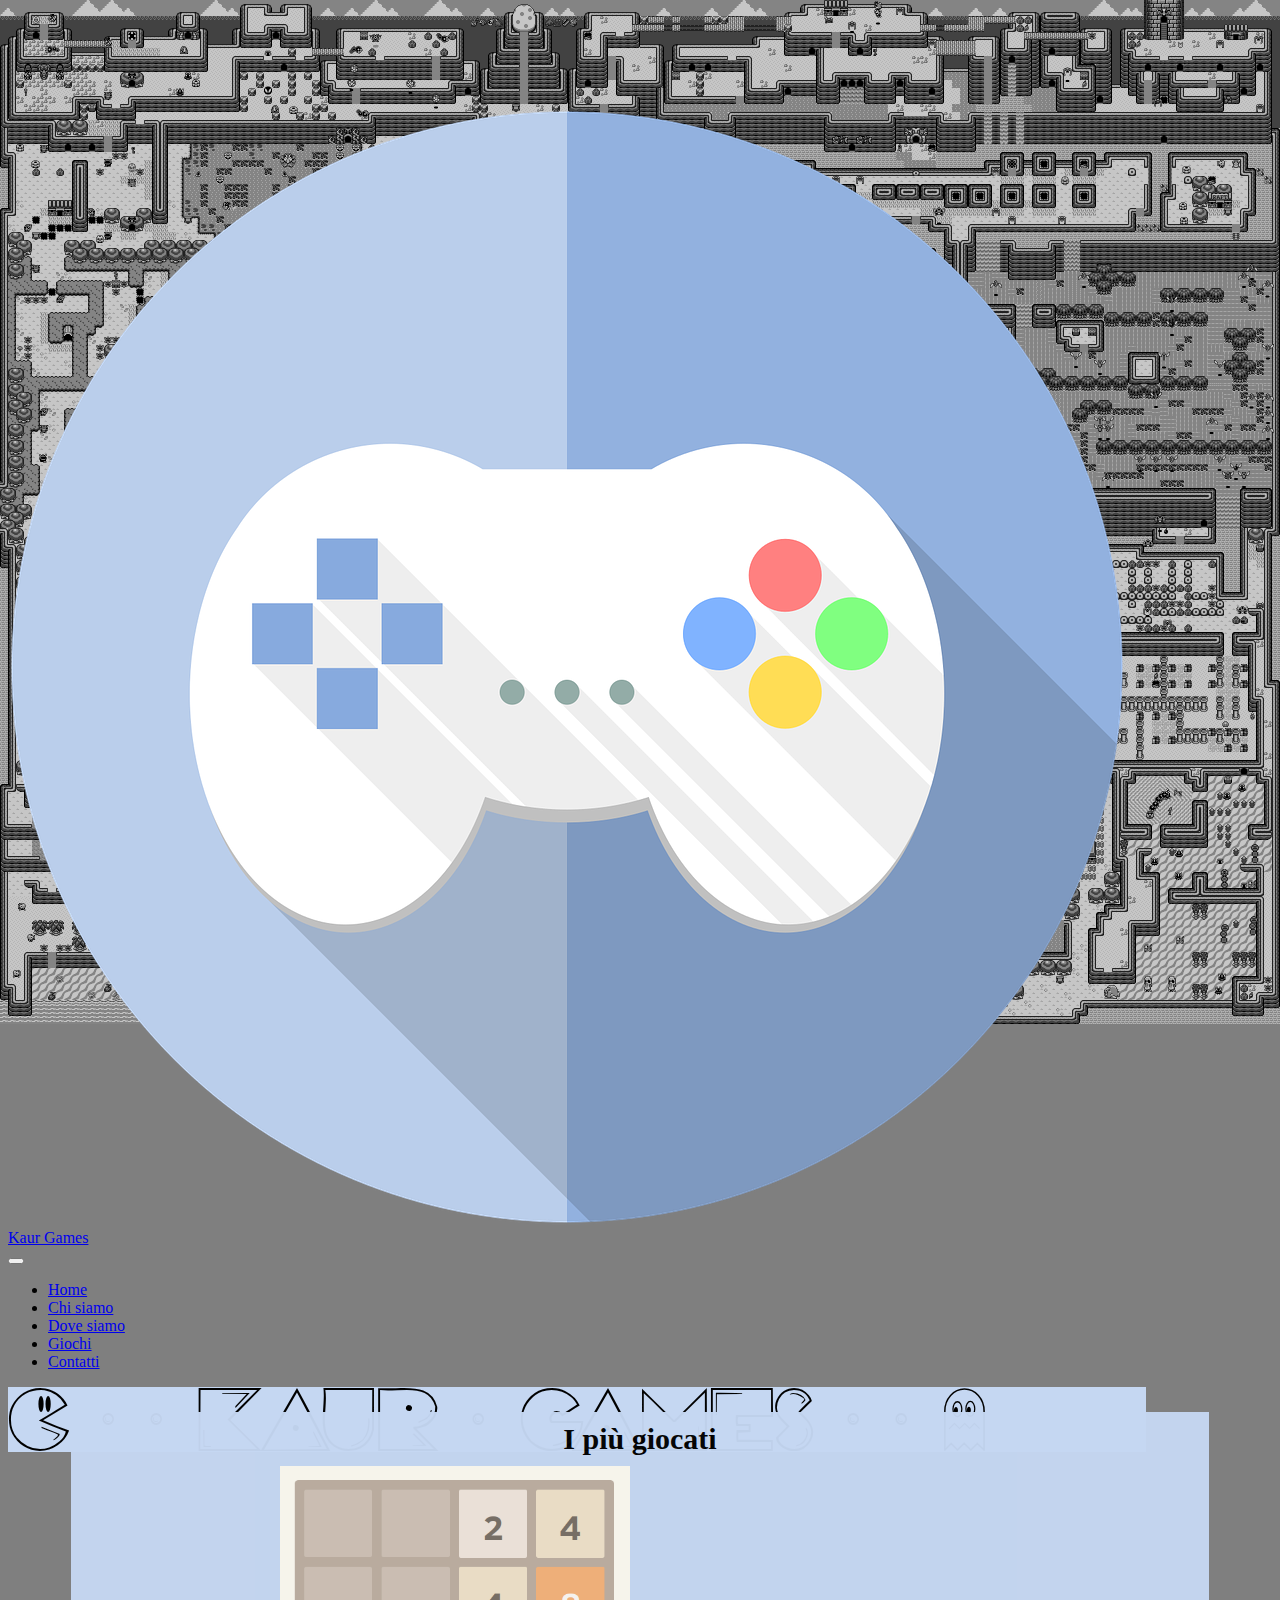
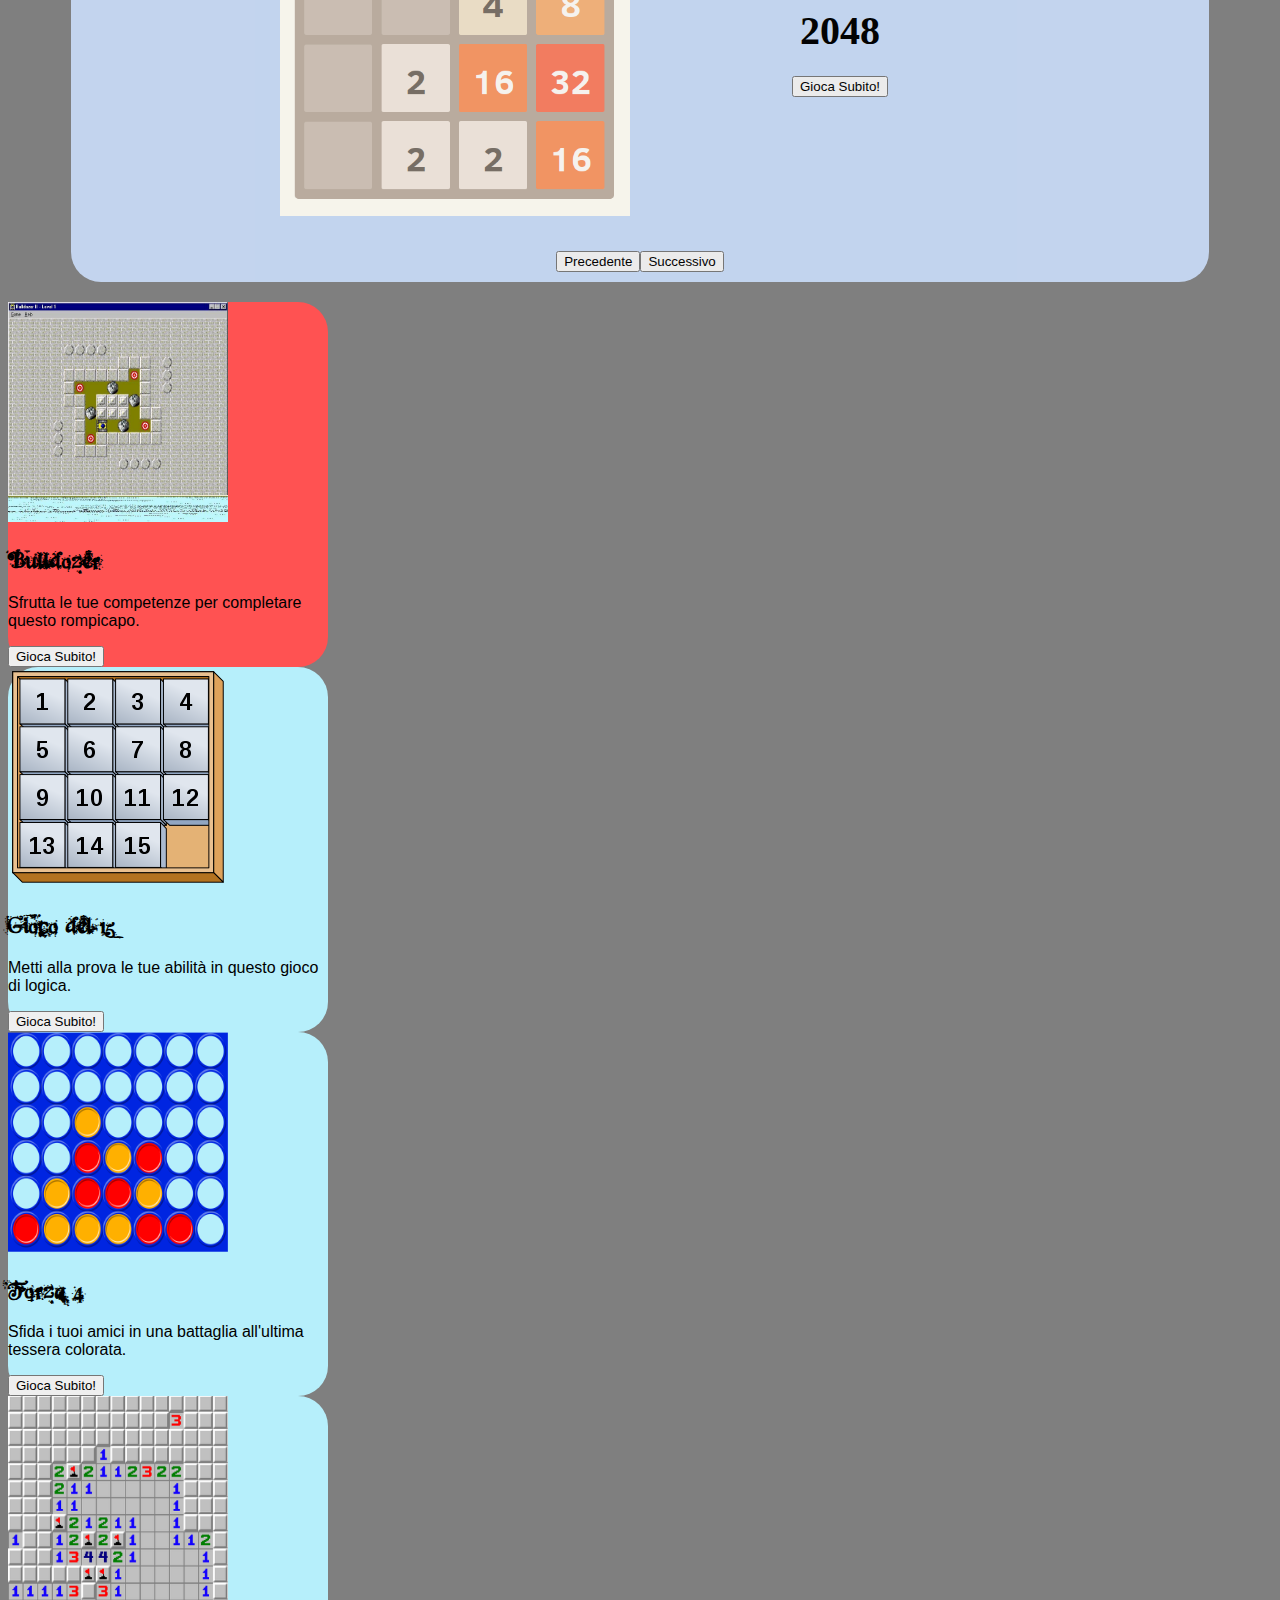
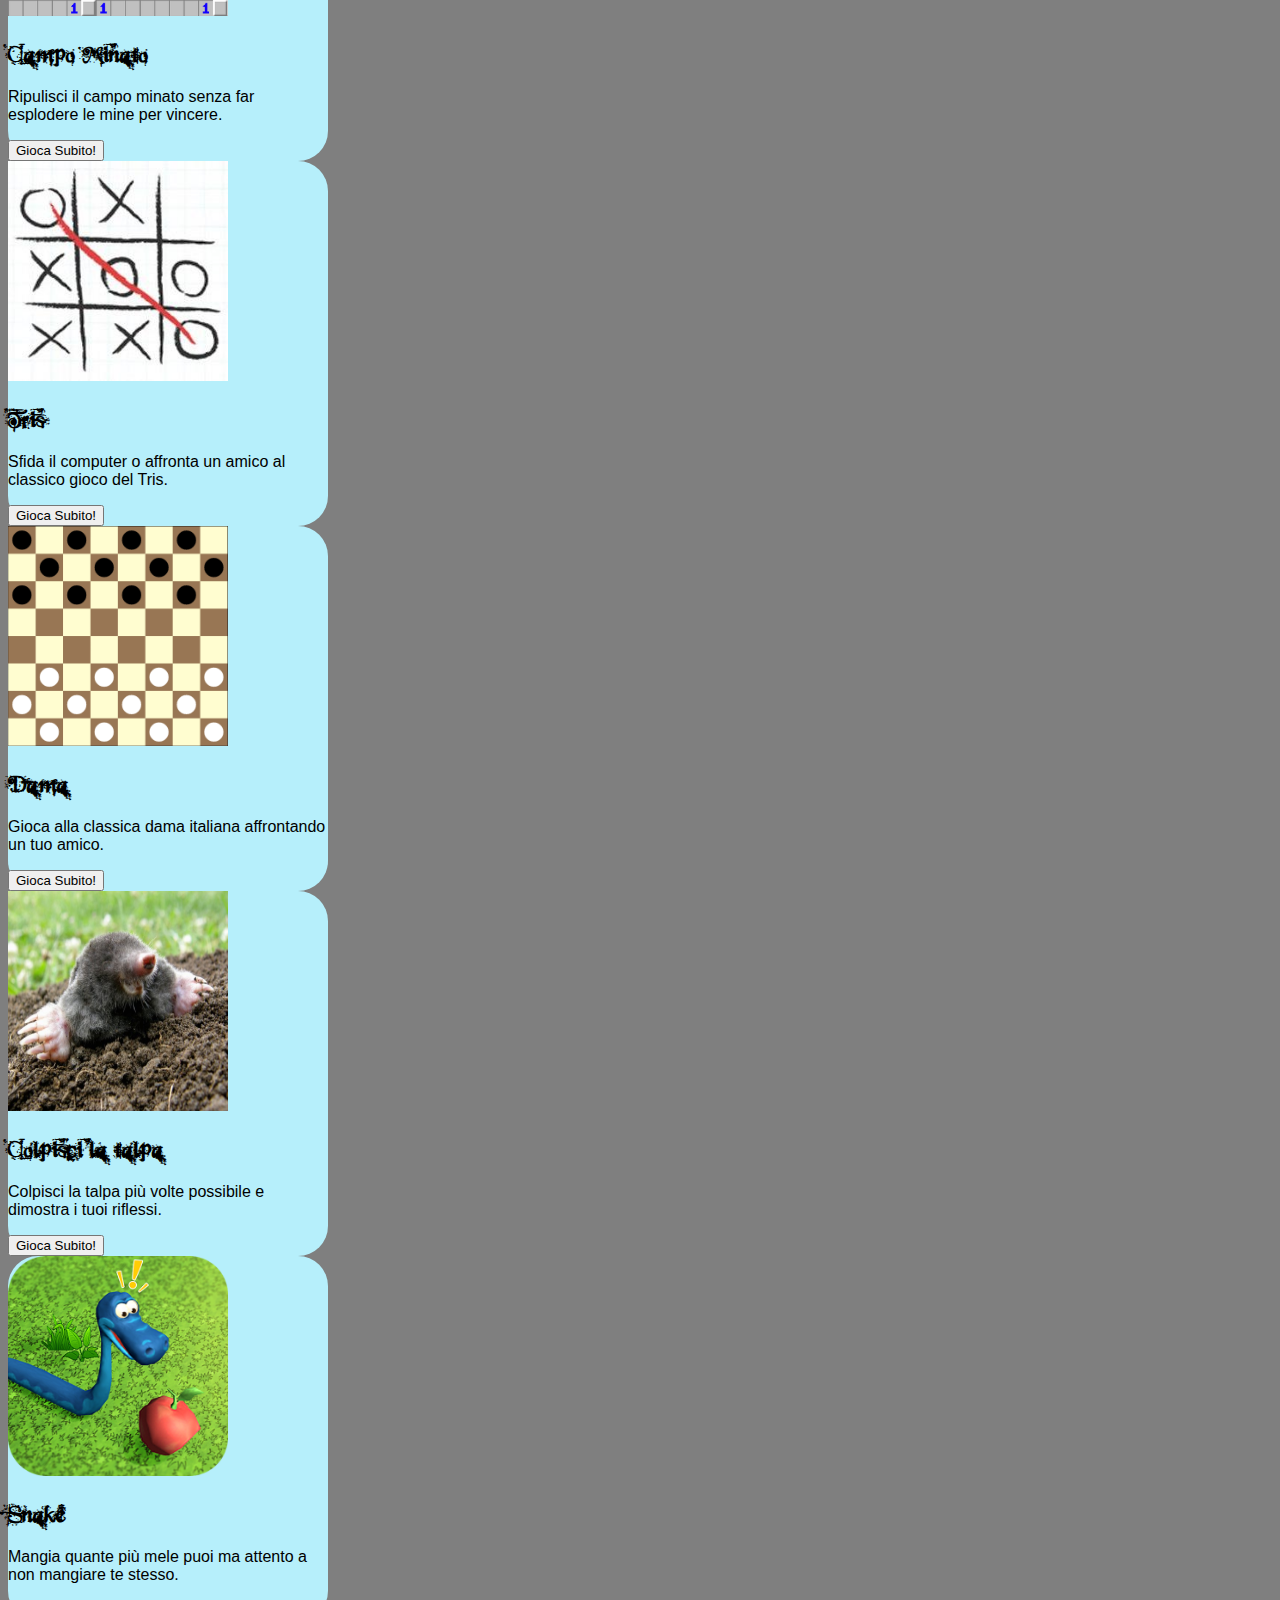
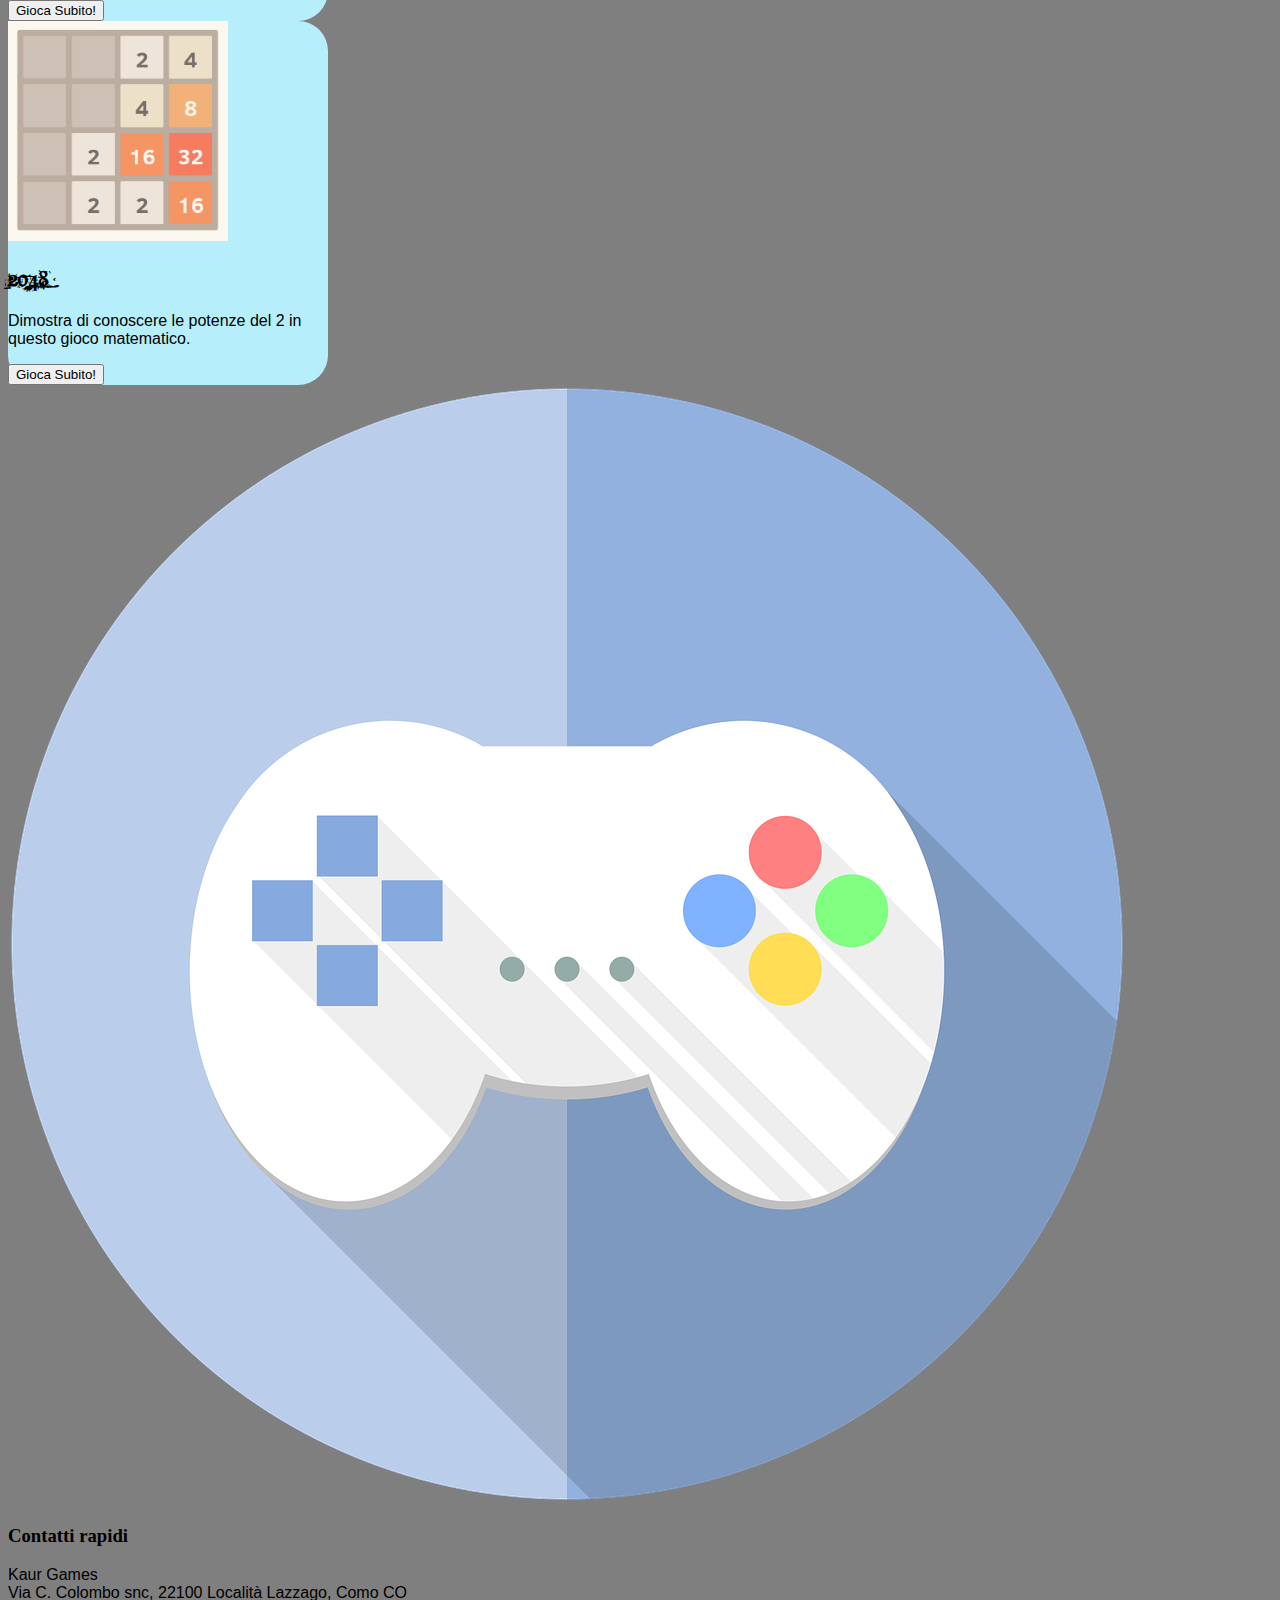
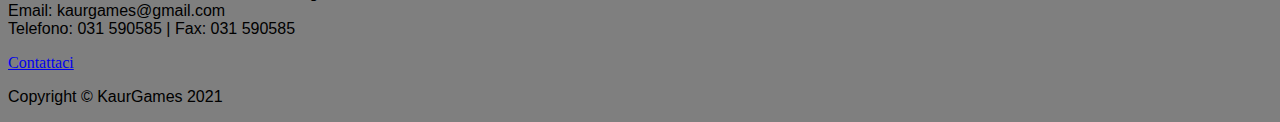
<file: index.html>
<!doctype html>
<html lang="it">

<head>
    <!-- Required meta tags -->
    <meta charset="utf-8">
    <meta name="viewport" content="width=device-width, initial-scale=1">
    <link rel="icon" href="img/logo.png" type="image/png" />

    <!-- Bootstrap CSS -->
    <link href="https://cdn.jsdelivr.net/npm/bootstrap@5.0.2/dist/css/bootstrap.min.css" rel="stylesheet"
        integrity="sha384-EVSTQN3/azprG1Anm3QDgpJLIm9Nao0Yz1ztcQTwFspd3yD65VohhpuuCOmLASjC" crossorigin="anonymous">
    <link rel="stylesheet" href="css/style.css">
    <link rel="stylesheet" href="top_giochi/visualizzatore_top_giochi.css">
    <script src="headerFooter.js"></script>
    <script src="top_giochi/visualizzatore_top_giochi.js"></script>
    <title>KaurGames</title>

    <style>
        body {
            padding-top: 100px;
            background-image: url('./img/sfondo.gif');
            background-repeat: no-repeat;
            background-attachment: fixed;
            background-size: cover;
            background-color: rgba(0, 0, 0, 0.5);
        }
    </style>

</head>

<body>
    <!-- barra di navigazione -->
    <script>
        creaHeader("index");
    </script>

    <!-- titolo -->

    <div class="container text-center my-5 titolo">
        1 2 2 KAUR 2 GAMES 2 2 9
    </div>

    <!-- Visualizzatore giochi più giocati -->
    <div id="cont"></div>
    <script>
        let contenitoreGiochiPiuGiocati = new GiochiPiuGiocati("contenitoreGiochiPiuGiocati");
        contenitoreGiochiPiuGiocati.mostraVisualizzatore();
    </script>

    <!-- griglia -->
    <div class="container text-center">
        <div class="row justify-content-center align-items-center">

            <div class="col-sm-3 shadow m-3 py-3 giocoSpeciale" style="width: 20rem;">
                <img src="img/bulldozer.jpeg" width="220" height="220">
                <div class="container my-2">
                    <h2>Bulldozer</h2>
                    <p>Sfrutta le tue competenze per completare questo rompicapo.</p>
                    <form action="https://crittografiabulldozer.000webhostapp.com/index.html"><button type="submit"
                            class="btn btn-primary">Gioca Subito!</button></form>
                </div>
            </div>

            <div class="col-sm-3 shadow m-3 py-3 gioco" style="width: 20rem;">
                <img src="img/g1.png" width="220" height="220">
                <div class="container my-2">
                    <h2>Gioco del 15</h2>
                    <p>Metti alla prova le tue abilità in questo gioco di logica.</p>
                    <form action="giochi/gioco del 15/gioco del 15.html"><button type="submit"
                            class="btn btn-primary">Gioca Subito!</button></form>
                </div>
            </div>

            <div class="col-sm-3 shadow m-3 py-3 gioco" style="width: 20rem;">
                <img src="img/g2.png" width="220" height="220">
                <div class="container my-2">
                    <h2>Forza 4</h2>
                    <p>Sfida i tuoi amici in una battaglia all'ultima tessera colorata.</p>
                    <form action="giochi/forza 4/forza 4.html"><button type="submit" class="btn btn-primary">Gioca
                            Subito!</button></form>
                </div>
            </div>

        </div>

        <div class="row justify-content-center align-items-center">

            <div class="col-sm-3 shadow m-3 py-3 gioco" style="width: 20rem;">
                <img src="img/g3.png" width="220" height="220">
                <div class="container my-2">
                    <h2>Campo Minato</h2>
                    <p>Ripulisci il campo minato senza far esplodere le mine per vincere.</p>
                    <form action="giochi/campo minato/campominato.html"><button type="submit"
                            class="btn btn-primary">Gioca Subito!</button></form>
                </div>
            </div>

            <div class="col-sm-3 shadow m-3 py-3 gioco" style="width: 20rem;">
                <img src="img/g4.jpeg" width="220" height="220">
                <div class="container my-2">
                    <h2>Tris</h2>
                    <p>Sfida il computer o affronta un amico al classico gioco del Tris.</p>
                    <form action="giochi/tris/tris.html"><button type="submit" class="btn btn-primary">Gioca
                            Subito!</button></form>
                </div>
            </div>

            <div class="col-sm-3 shadow m-3 py-3 gioco" style="width: 20rem;">
                <img src="img/g5.png" width="220" height="220">
                <div class="container my-2">
                    <h2>Dama</h2>
                    <p>Gioca alla classica dama italiana affrontando un tuo amico.</p>
                    <form action="giochi/dama/damakaur.html"><button type="submit" class="btn btn-primary">Gioca Subito!</button></form>
                </div>
            </div>
        </div>

        <div class="row justify-content-center align-items-center">

            <div class="col-sm-3 shadow m-3 py-3 gioco" style="width: 20rem;">
                <img src="img/g6.jpeg" width="220" height="220">
                <div class="container my-2">
                    <h2>Colpisci la talpa</h2>
                    <p>Colpisci la talpa più volte possibile e dimostra i tuoi riflessi.</p>
                    <form action="giochi/Colpisci la talpa/colpisci_la_talpa.html"><button type="submit"
                            class="btn btn-primary">Gioca Subito!</button></form>
                </div>
            </div>

            <div class="col-sm-3 shadow m-3 py-3 gioco" style="width: 20rem;">
                <img src="img/g7.png" width="220" height="220">
                <div class="container my-2">
                    <h2>Snake</h2>
                    <p>Mangia quante più mele puoi ma attento a non mangiare te stesso.</p>
                    <form action="giochi/snake/snake.html"><button type="submit" class="btn btn-primary">Gioca
                            Subito!</button></form>
                </div>
            </div>

            <div class="col-sm-3 shadow m-3 py-3 gioco" style="width: 20rem;">
                <img src="img/2048.png" width="220" height="220">
                <div class="container my-2">
                    <h2>2048</h2>
                    <p>Dimostra di conoscere le potenze del 2 in questo gioco matematico.</p>
                    <form action="giochi/2048/2048.html"><button type="submit" class="btn btn-primary">Gioca
                            Subito!</button></form>
                </div>
            </div>

        </div>
    </div>

    <footer>
        <script>
            creaFooter("index");
        </script>
    </footer>
    <!-- Bootstrap Bundle with Popper -->
    <script src="https://cdn.jsdelivr.net/npm/bootstrap@5.0.2/dist/js/bootstrap.bundle.min.js"
        integrity="sha384-MrcW6ZMFYlzcLA8Nl+NtUVF0sA7MsXsP1UyJoMp4YLEuNSfAP+JcXn/tWtIaxVXM"
        crossorigin="anonymous"></script>
</body>

</html>
</file>
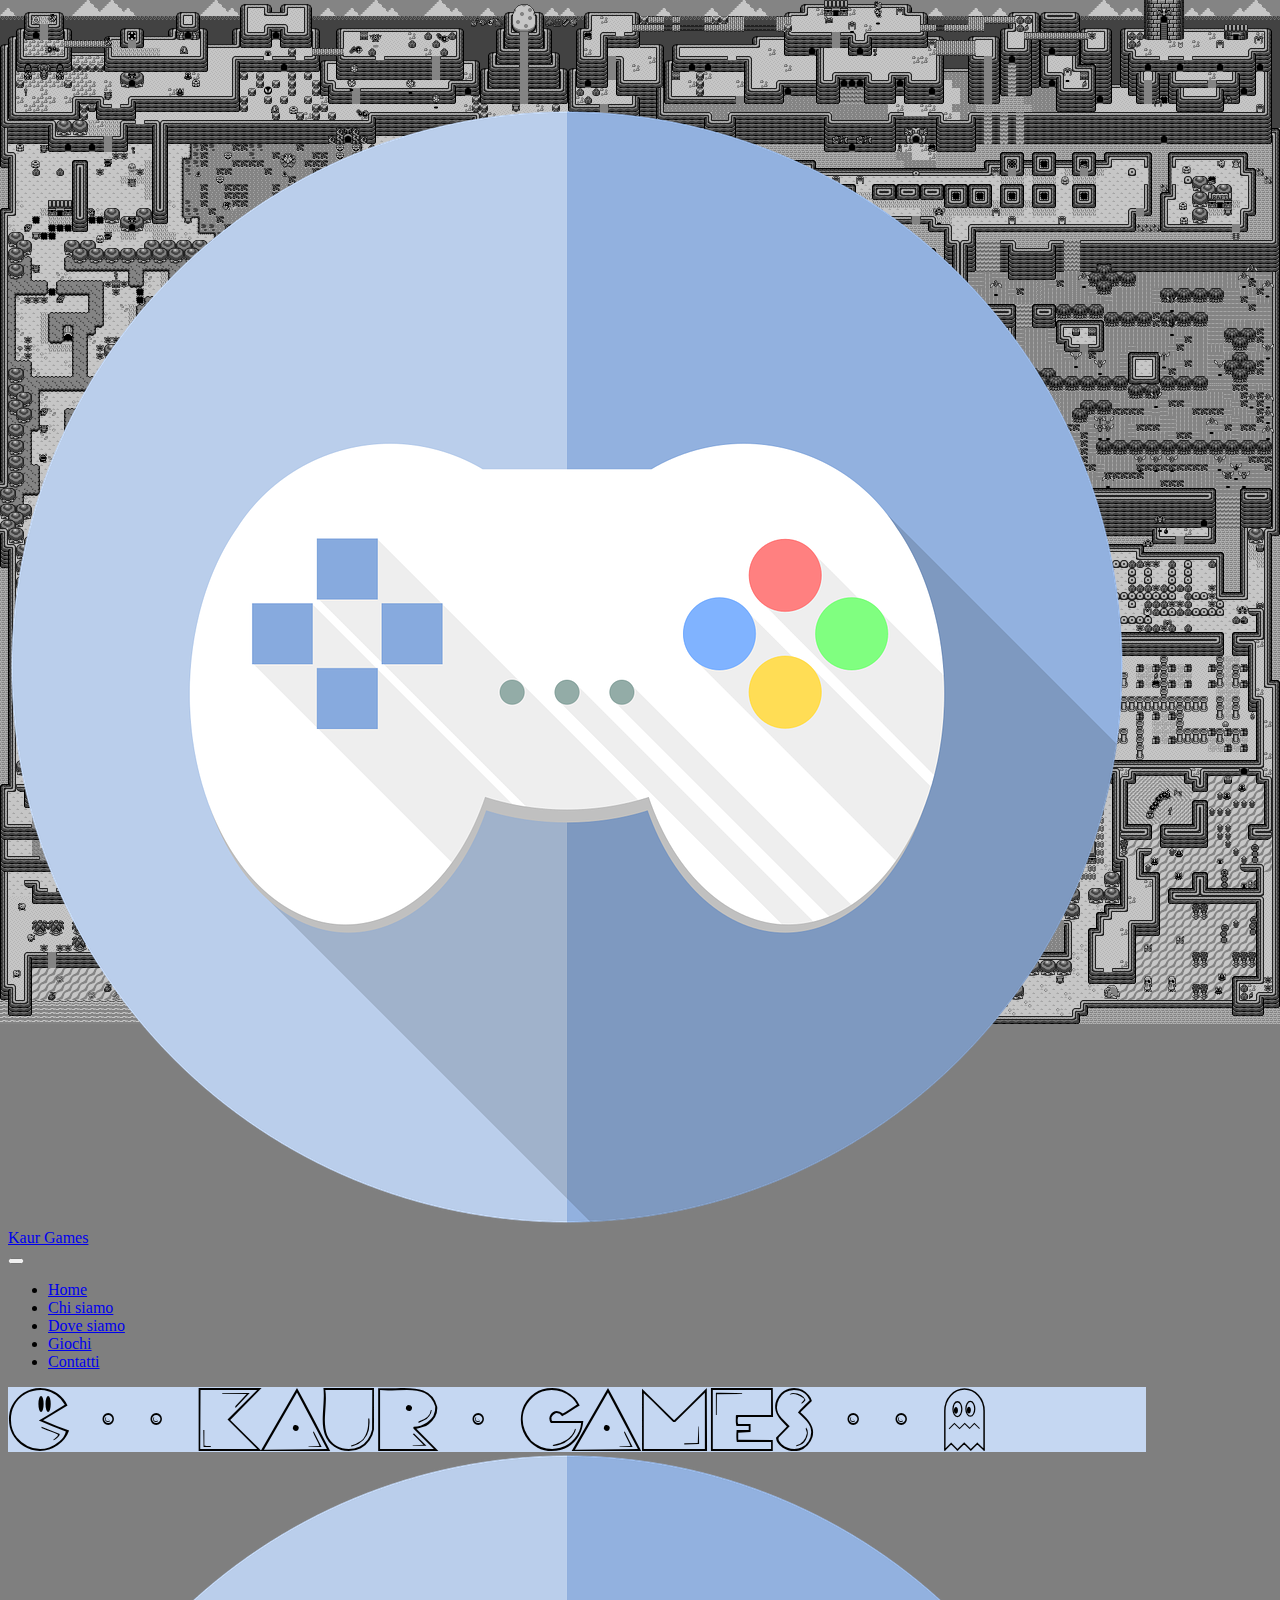
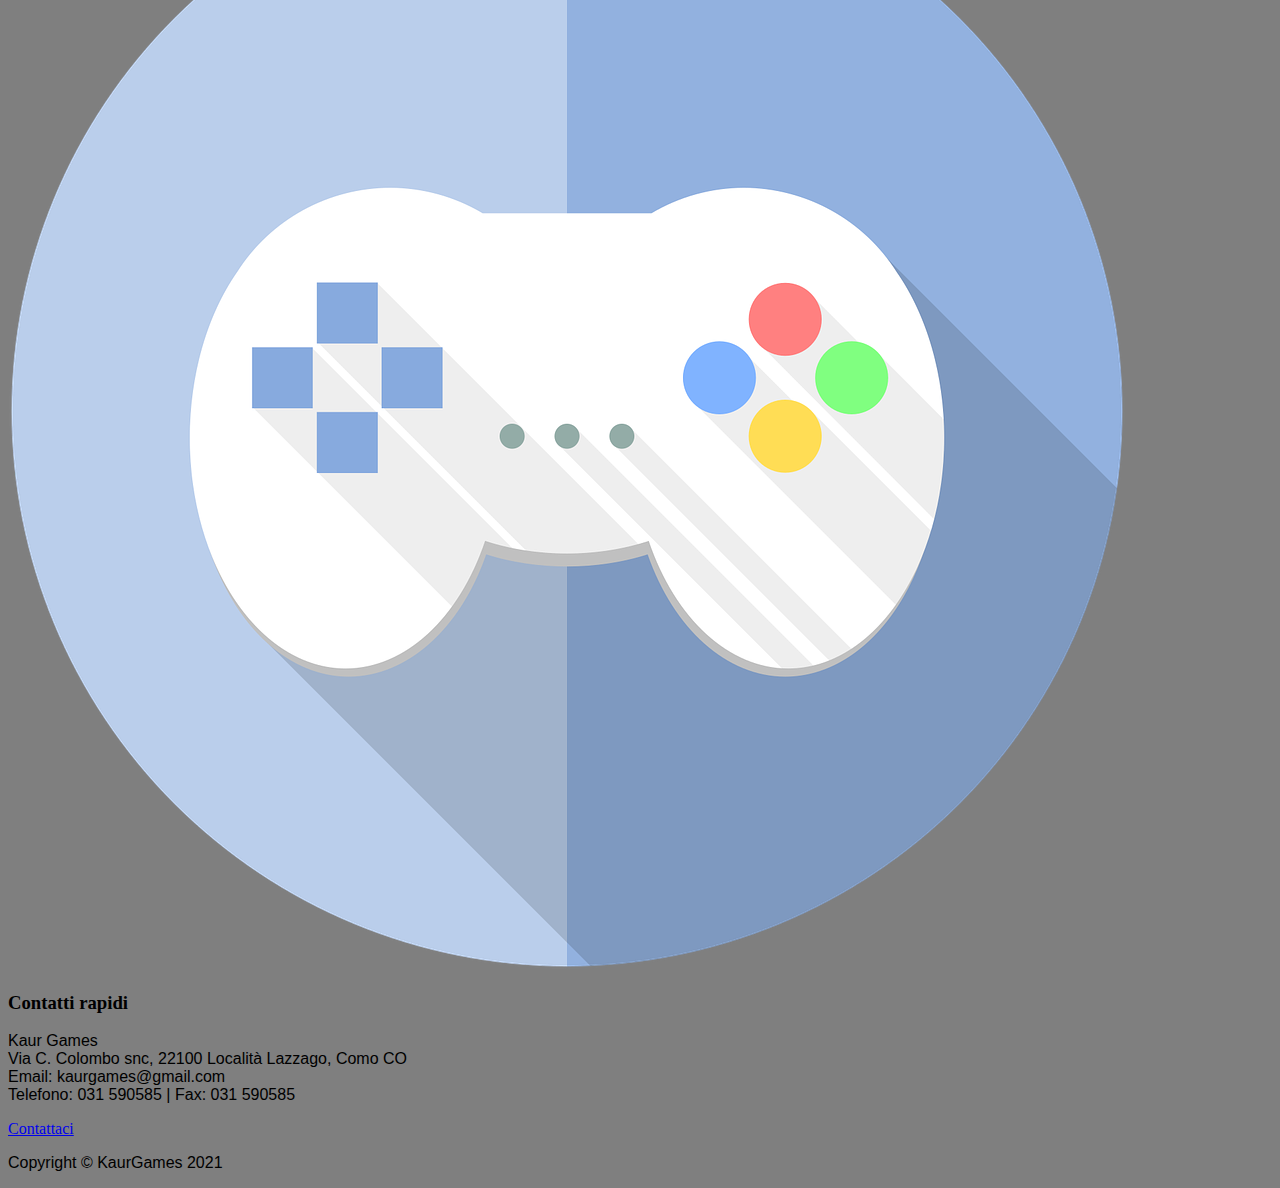
<file: collegamenti/contatti.html>
<!doctype html>
<html lang="it">

<head>
    <!-- Required meta tags -->
    <meta charset="utf-8">
    <meta name="viewport" content="width=device-width, initial-scale=1">

    <!-- Bootstrap CSS -->
    <link href="https://cdn.jsdelivr.net/npm/bootstrap@5.0.2/dist/css/bootstrap.min.css" rel="stylesheet" integrity="sha384-EVSTQN3/azprG1Anm3QDgpJLIm9Nao0Yz1ztcQTwFspd3yD65VohhpuuCOmLASjC" crossorigin="anonymous">
    <link rel="stylesheet" href="../css/style.css">
    <script src="../headerFooter.js"></script>
    <title>KaurGames</title>

    <style>
        body {
            padding-top: 100px;
            background-image: url('../img/sfondo.gif');
            background-repeat: no-repeat;
            background-attachment: fixed;
            background-size: cover;
            background-color: rgba(0, 0, 0, 0.5);
        }
    </style>

</head>

<body>
    <!-- barra di navigazione -->

    <script>
        creaHeader("contatti");
    </script>

    <!-- titolo -->

    <div class="container text-center my-5 titolo">
        1 2 2 KAUR 2 GAMES 2 2 9
    </div>





    <footer>
        <script>
            creaFooter("contatti");
        </script>
    </footer>
    <!-- Bootstrap Bundle with Popper -->
    <script src="https://cdn.jsdelivr.net/npm/bootstrap@5.0.2/dist/js/bootstrap.bundle.min.js" integrity="sha384-MrcW6ZMFYlzcLA8Nl+NtUVF0sA7MsXsP1UyJoMp4YLEuNSfAP+JcXn/tWtIaxVXM" crossorigin="anonymous"></script>
</body>

</html>
</file>
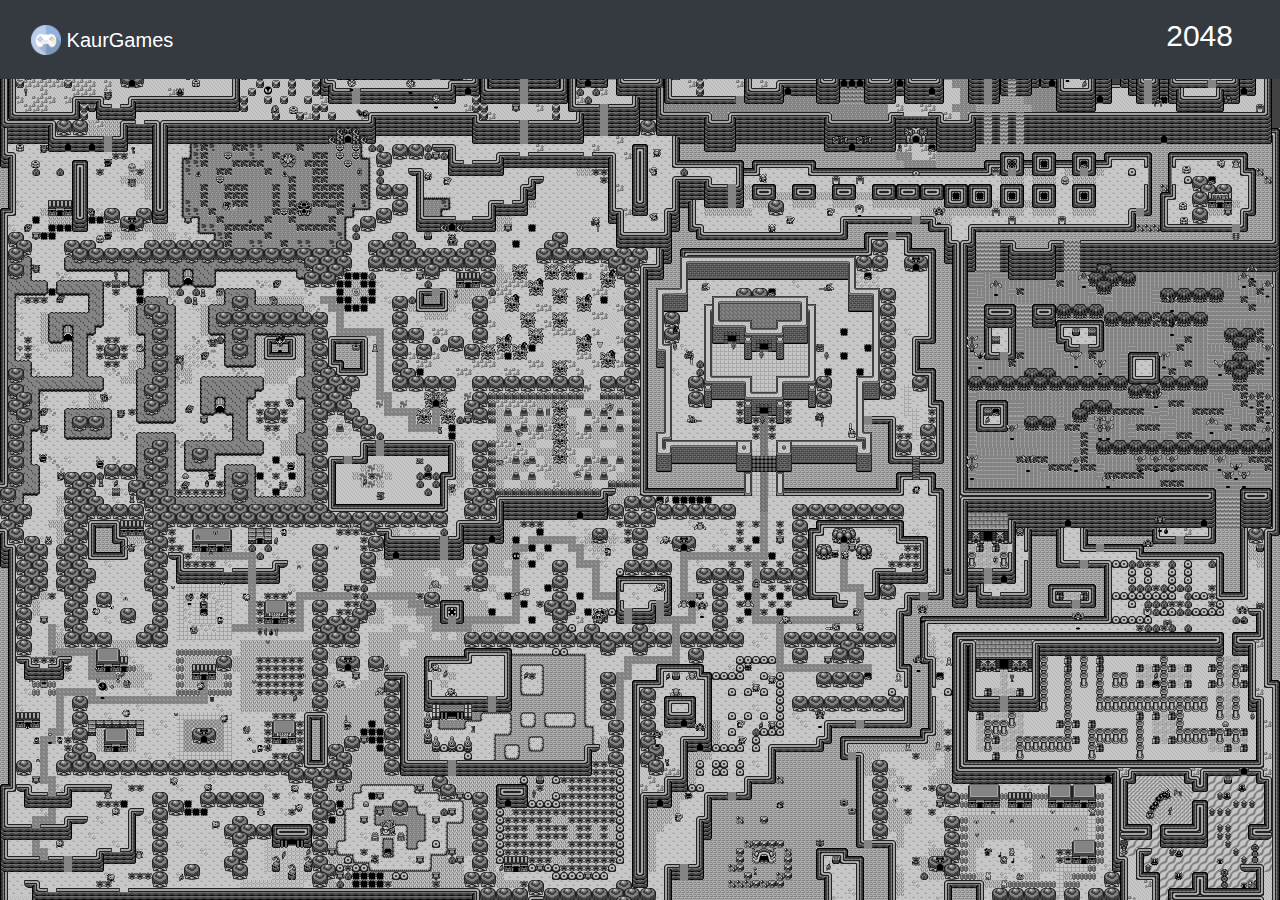
<file: giochi/2048/2048.html>
<!DOCTYPE html>
<html lang="it">
<head>
    <meta charset="UTF-8">
    <meta http-equiv="X-UA-Compatible" content="IE=edge">
    <meta name="viewport" content="width=device-width, initial-scale=1.0">
    <link rel="stylesheet" href="https://maxcdn.bootstrapcdn.com/bootstrap/4.5.2/css/bootstrap.min.css">
    <script src="2048.js"></script>
    <script src="https://ajax.googleapis.com/ajax/libs/jquery/3.5.1/jquery.min.js"></script>
    <script src="https://cdnjs.cloudflare.com/ajax/libs/popper.js/1.16.0/umd/popper.min.js"></script>
    <script src="https://maxcdn.bootstrapcdn.com/bootstrap/4.5.2/js/bootstrap.min.js"></script>
    <link rel="stylesheet" href="../../css/style.css">
    <link href="2048.css" rel="stylesheet" type="text/css">
    <title>2048</title>

    <style>
        body {
            background-image: url('../../img/sfondo.gif');
            background-repeat: no-repeat;
            background-attachment: fixed;
            background-size: cover;
            background-color: rgba(0, 0, 0, 0.5);
        }
    </style>

</head>
<body>
    <nav class="navbar navbar-dark bg-dark">
        <div class="container-fluid">
            <a class="navbar-brand" href="../../index.html">
                <img src="../../img/logo.png" alt="" width="30" height="30" class="d-inline-block align-top"> KaurGames
            </a>
            <h2 class="navbar-brand" style="font-size: 30px;">
                2048
            </h2>
        </div>
    </nav>


    <script>
        let gioco2048 = new Gioco2048();
        crea();


    </script>
</body>
</html>
</file>
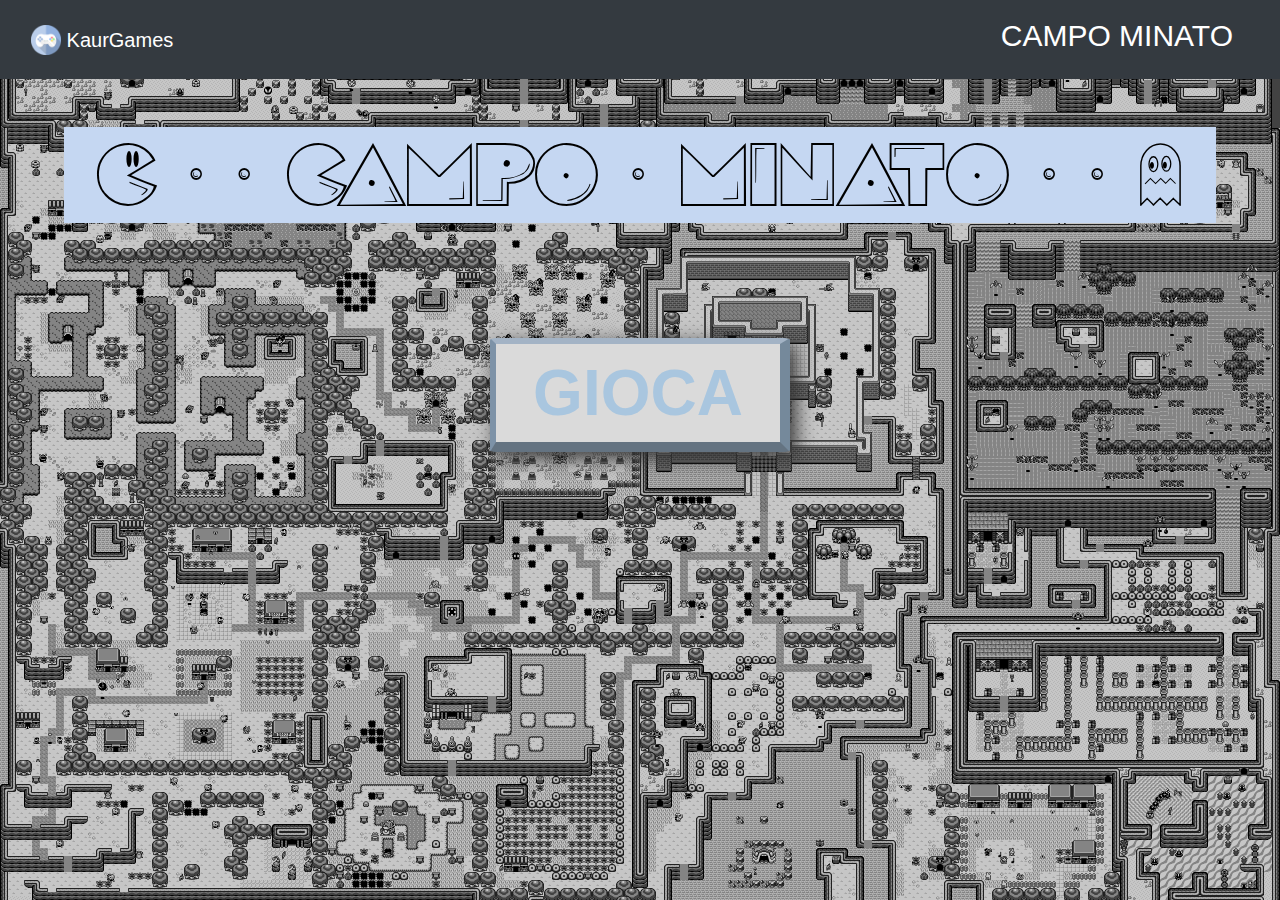
<file: giochi/campo minato/campominato.html>
<!DOCTYPE html>
<html lang="it">

<head>
    <meta charset="utf-8">
    <meta name="viewport" content="width=device-width, initial-scale=1">
    <link rel="icon" href="../../img/logo.png" type="image/png" />
    <title>Campo Minato</title>
    <link rel="stylesheet" href="https://maxcdn.bootstrapcdn.com/bootstrap/4.5.2/css/bootstrap.min.css">
    <link rel="stylesheet" href="style.css">
    <link rel="stylesheet" href="../../css/style.css">
    <script src="https://ajax.googleapis.com/ajax/libs/jquery/3.5.1/jquery.min.js"></script>
    <script src="https://cdnjs.cloudflare.com/ajax/libs/popper.js/1.16.0/umd/popper.min.js"></script>
    <script src="https://maxcdn.bootstrapcdn.com/bootstrap/4.5.2/js/bootstrap.min.js"></script>
    <script src="script.js"></script>
    <style>
        body {
            background-image: url('../../img/sfondo.gif');
            background-repeat: no-repeat;
            background-attachment: fixed;
            background-size: cover;
            background-color: rgba(0, 0, 0, 0.5);
        }
    </style>
</head>

<body>
    <nav class="navbar navbar-dark bg-dark">
        <div class="container-fluid">
            <a class="navbar-brand" href="../../index.html">
                <img src="../../img/logo.png" alt="" width="30" height="30" class="d-inline-block align-top"> KaurGames
            </a>
            <h2 class="navbar-brand" style="font-size: 30px;">
                CAMPO MINATO
            </h2>
        </div>
    </nav>
    <script>
        crea();
    </script>
</body>
</file>
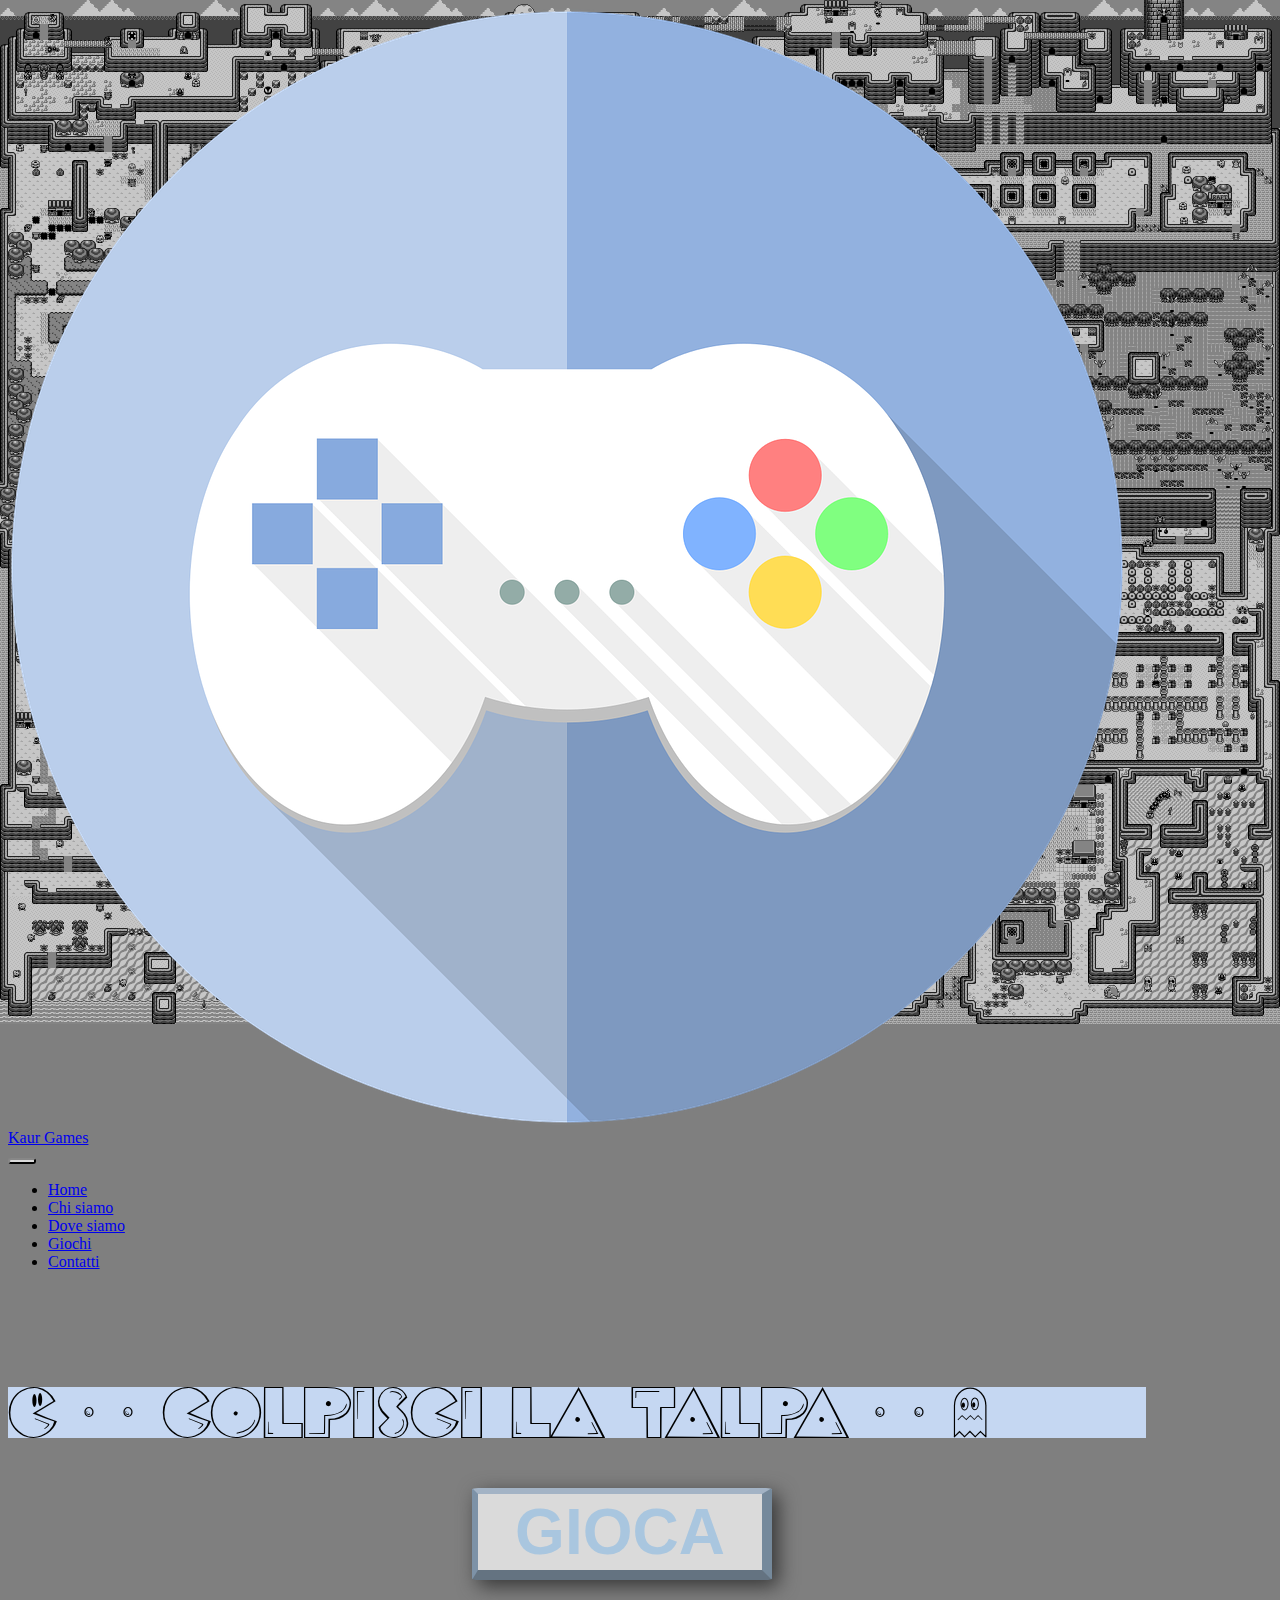
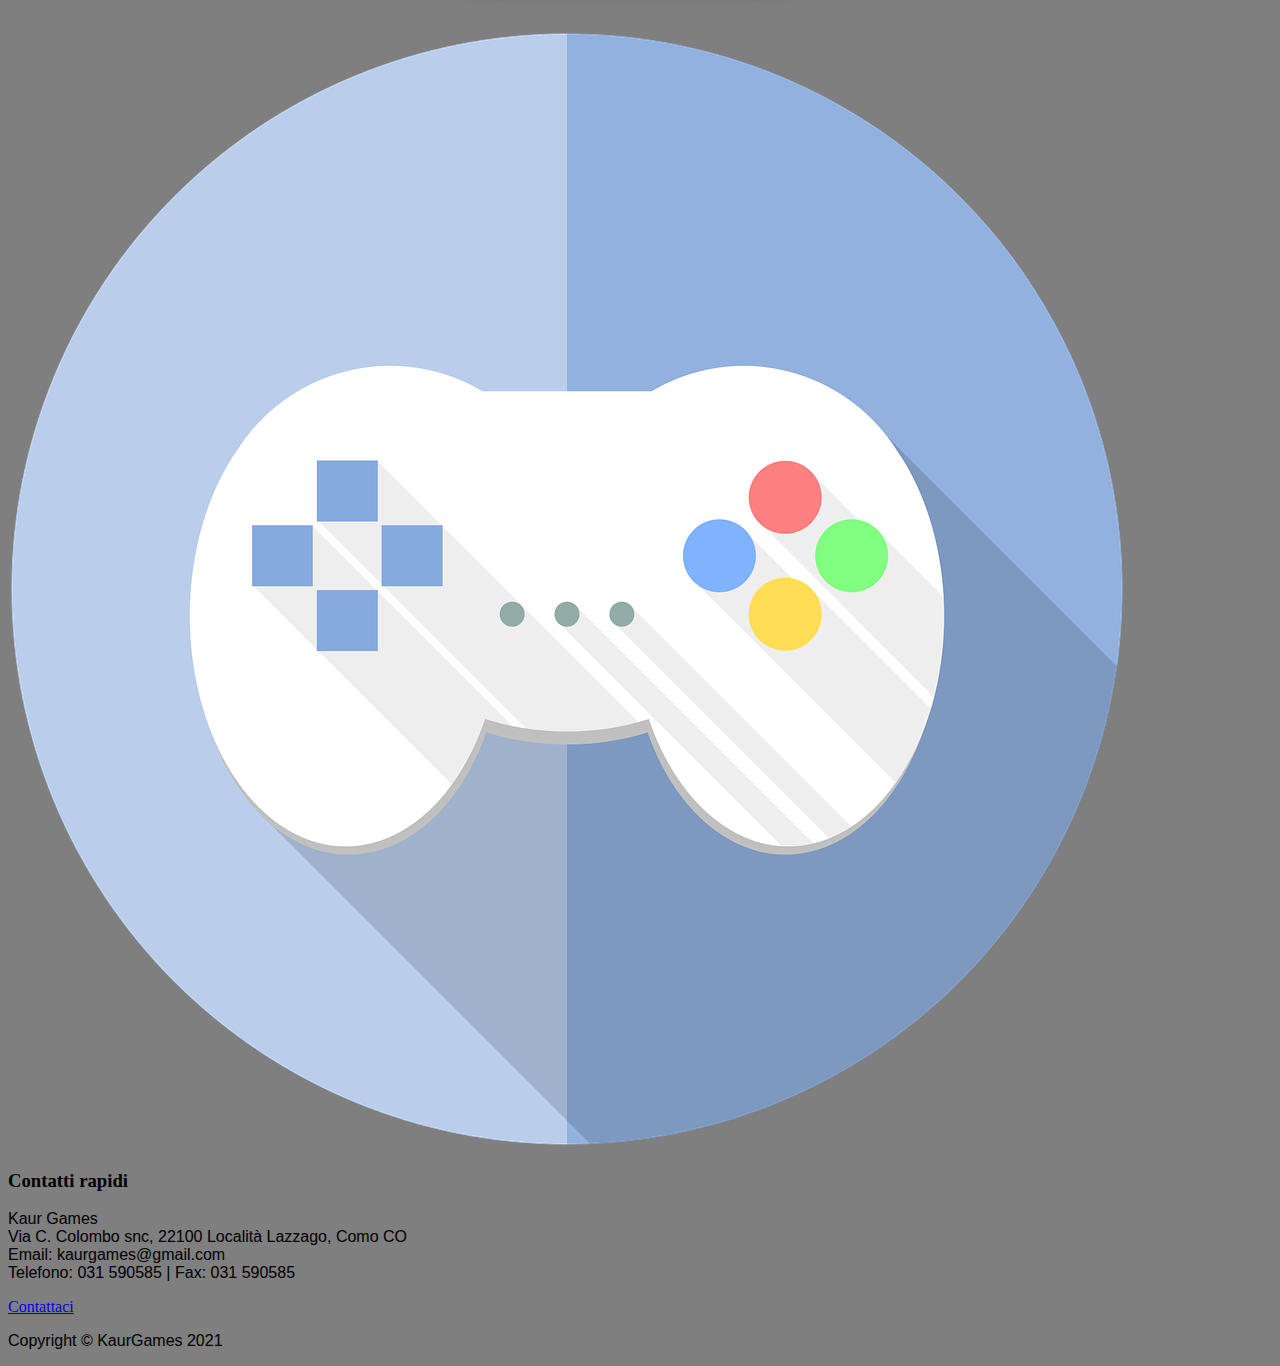
<file: giochi/Colpisci la talpa/colpisci_la_talpa.html>
<!DOCTYPE html>
<html lang="it">

<head>
    <meta charset="UTF-8">
    <meta http-equiv="X-UA-Compatible" content="IE=edge">
    <meta name="viewport" content="width=device-width, initial-scale=1.0">
    <link rel="icon" href="../../img/logo.png" type="image/png" />
    <!-- <link rel="stylesheet" href="https://maxcdn.bootstrapcdn.com/bootstrap/4.5.2/css/bootstrap.min.css">
    <script src="https://cdnjs.cloudflare.com/ajax/libs/popper.js/1.16.0/umd/popper.min.js"></script>
    <script src="https://maxcdn.bootstrapcdn.com/bootstrap/4.5.2/js/bootstrap.min.js"></script> -->

    <!-- Bootstrap CSS -->
    <link href="https://cdn.jsdelivr.net/npm/bootstrap@5.0.2/dist/css/bootstrap.min.css" rel="stylesheet"
        integrity="sha384-EVSTQN3/azprG1Anm3QDgpJLIm9Nao0Yz1ztcQTwFspd3yD65VohhpuuCOmLASjC" crossorigin="anonymous">

    <link rel="stylesheet" href="../../css/style.css">
    <script src="colpisci_la_talpa.js"></script>
    <script src="https://ajax.googleapis.com/ajax/libs/jquery/3.5.1/jquery.min.js"></script>
    <script src="../../headerFooter.js"></script>
    <link href="colpisci_la_talpa.css" rel="stylesheet" type="text/css">
    <title>Colpisci la talpa</title>
    <style>
        body {
            background-image: url('../../img/sfondo.gif');
            background-repeat: no-repeat;
            background-attachment: fixed;
            background-size: cover;
            background-color: rgba(0, 0, 0, 0.5);
        }
    </style>
</head>

<body>
    <script>
        creaHeader("gioco");
    </script>
    <div style="height: 100px;"></div>
    <!-- <nav class="navbar navbar-dark bg-dark">
        <div class="container-fluid">
            <a class="navbar-brand" href="../../index.html">
                <img src="../../img/logo.png" alt="" width="30" height="30" class="d-inline-block align-top"> KaurGames
            </a>
            <h2 class="navbar-brand" style="font-size: 30px;">
                COLPISCI LA TALPA
            </h2>
        </div>
    </nav> -->

    <div id="areaCentralePagina"></div>

    <script>
        let colpisciLaTalpa = new ColpisciLaTalpa();
        crea();

    </script>
    

    <footer>
        <script>
            creaFooter("gioco");
        </script>
    </footer>

    <!-- Bootstrap Bundle with Popper -->
    <script src="https://cdn.jsdelivr.net/npm/bootstrap@5.0.2/dist/js/bootstrap.bundle.min.js"
        integrity="sha384-MrcW6ZMFYlzcLA8Nl+NtUVF0sA7MsXsP1UyJoMp4YLEuNSfAP+JcXn/tWtIaxVXM"
        crossorigin="anonymous"></script>
</body>

</html>
</file>
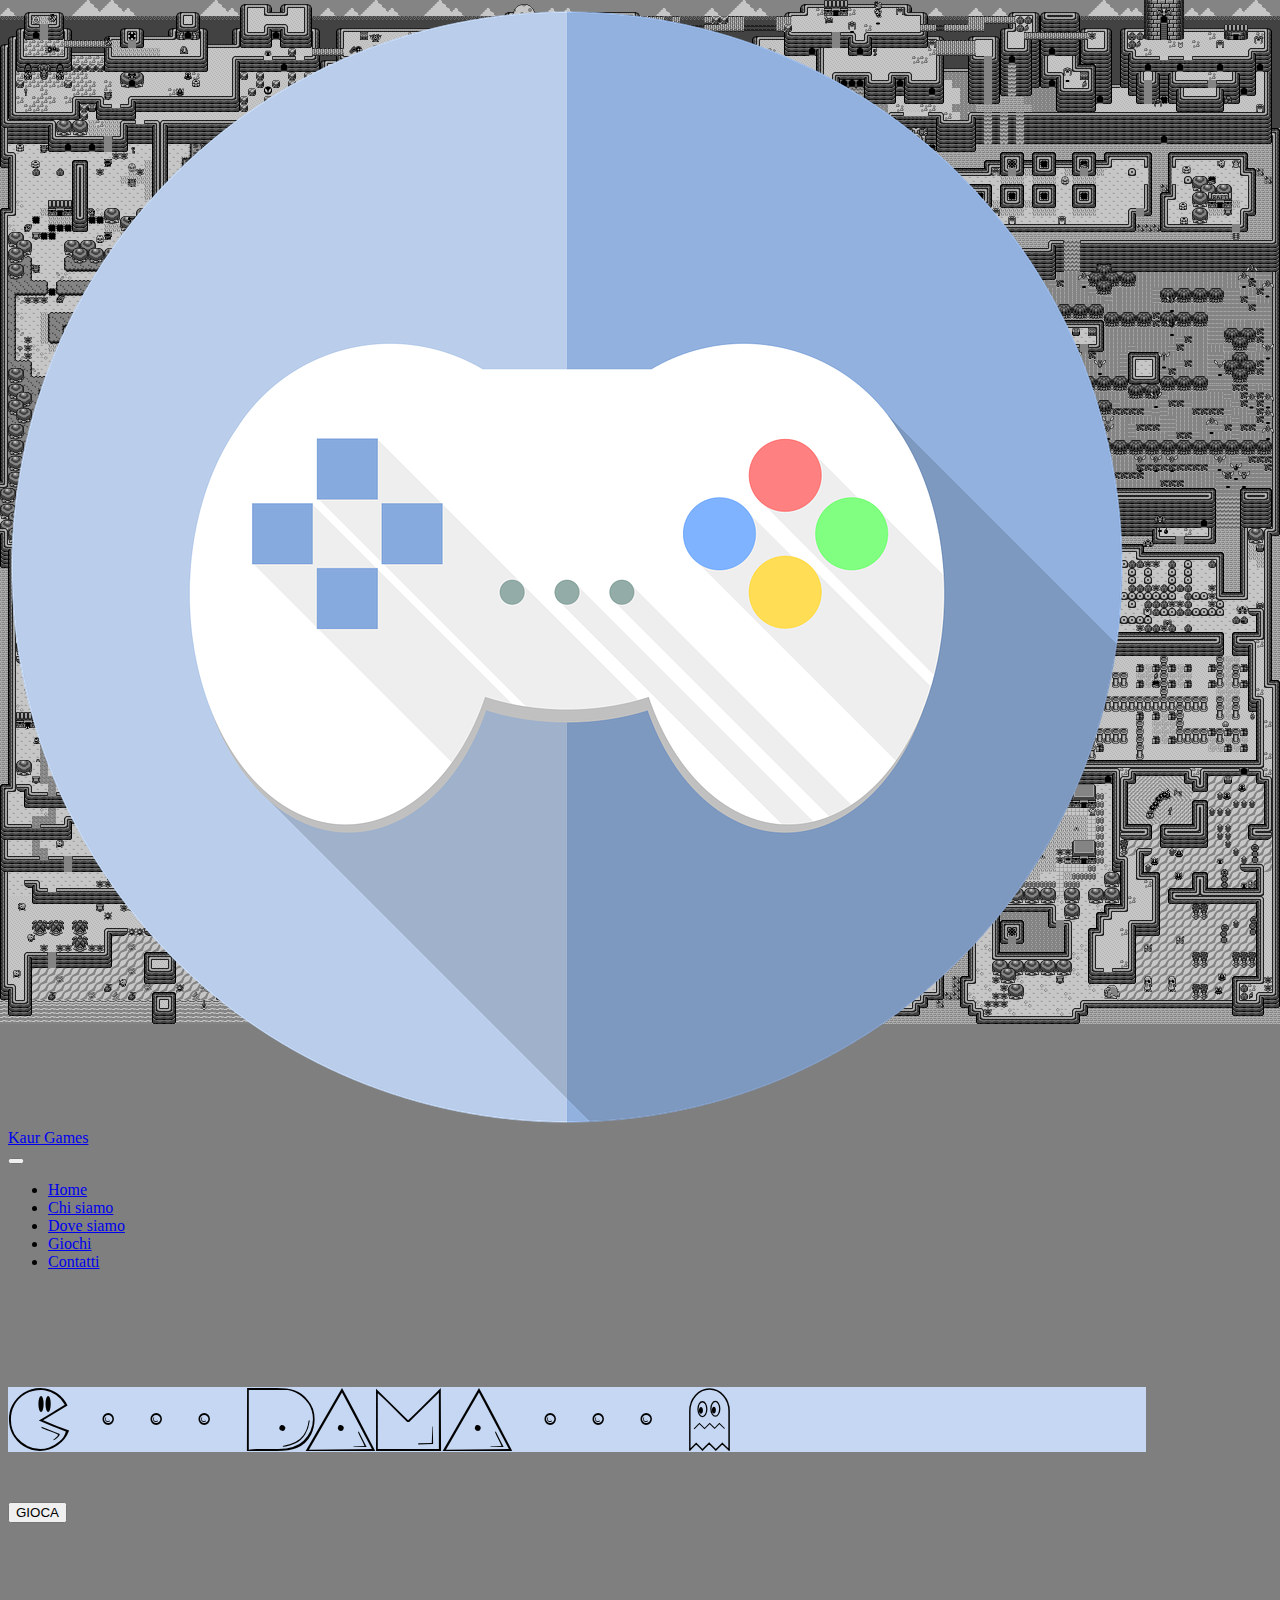
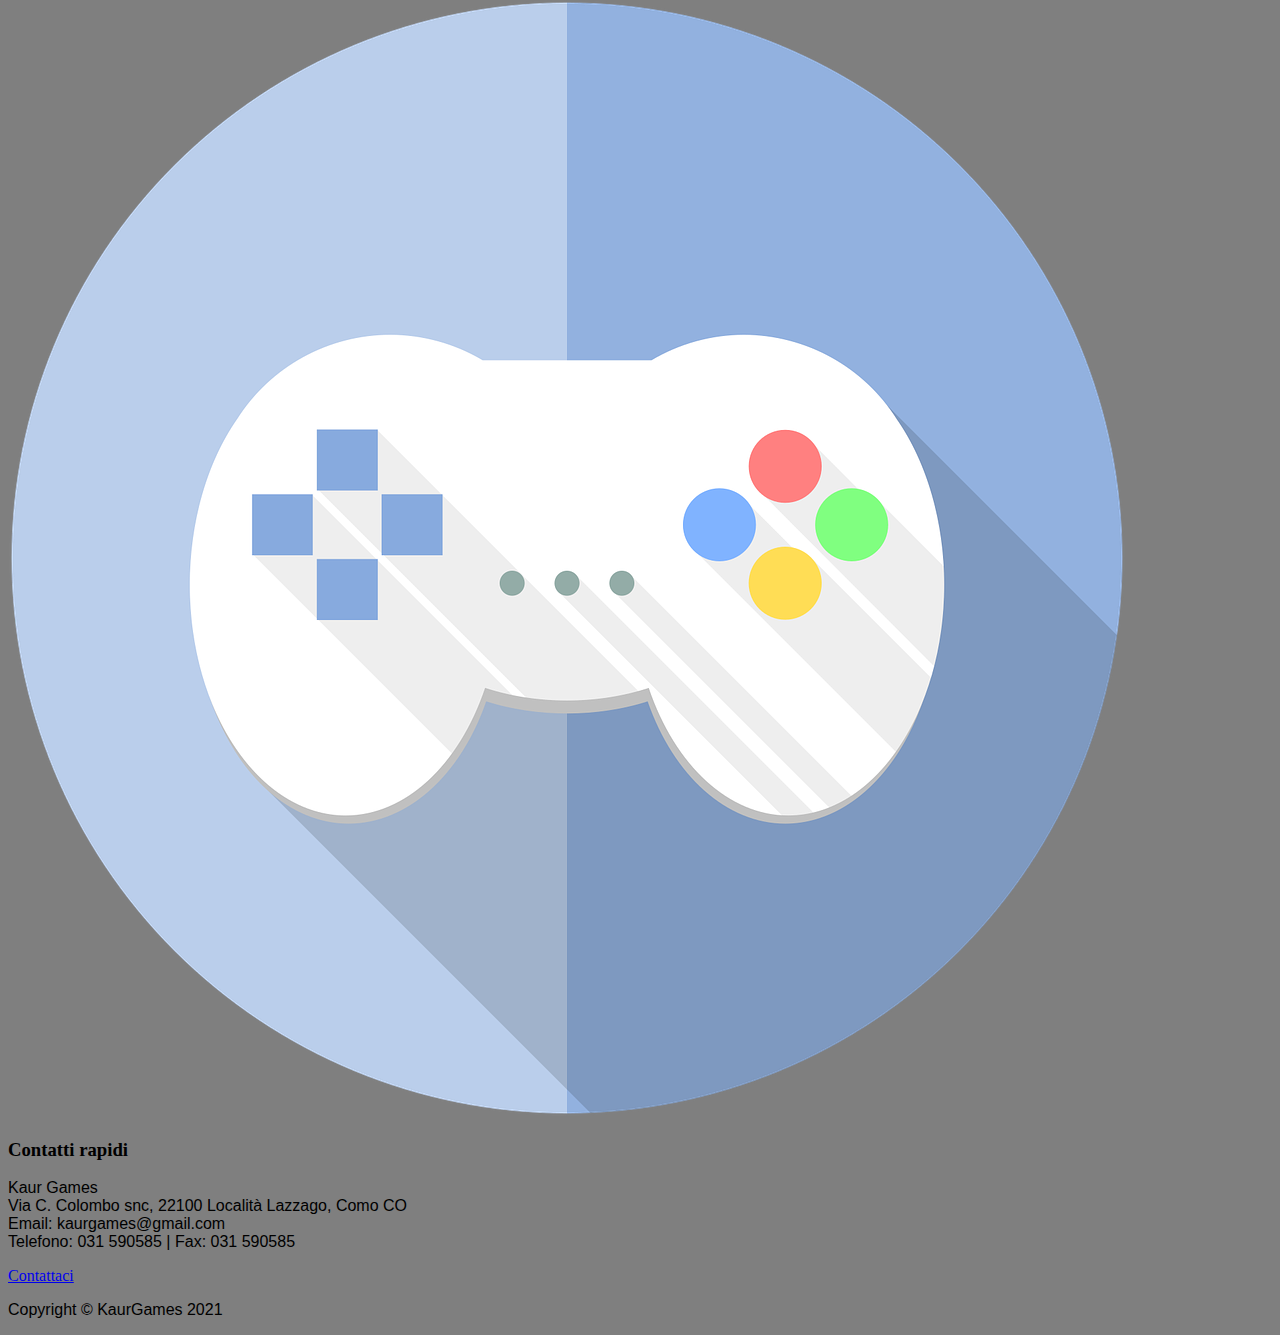
<file: giochi/dama/dama.html>
<!DOCTYPE html>
<html lang="it">

<head>
	<meta charset="utf-8">
	<link rel="icon" href="../../img/logo.png" type="image/png" />
	<title> Dama </title>
	<!-- <link rel="stylesheet" href="https://maxcdn.bootstrapcdn.com/bootstrap/4.5.2/css/bootstrap.min.css">
	<script src="https://maxcdn.bootstrapcdn.com/bootstrap/4.5.2/js/bootstrap.min.js"></script>
	<script src="https://cdnjs.cloudflare.com/ajax/libs/popper.js/1.16.0/umd/popper.min.js"></script> -->

	<!-- Bootstrap CSS -->
	<link href="https://cdn.jsdelivr.net/npm/bootstrap@5.0.2/dist/css/bootstrap.min.css" rel="stylesheet"
		integrity="sha384-EVSTQN3/azprG1Anm3QDgpJLIm9Nao0Yz1ztcQTwFspd3yD65VohhpuuCOmLASjC" crossorigin="anonymous">

	<link rel="stylesheet" href="../../css/style.css">
	<script src="https://ajax.googleapis.com/ajax/libs/jquery/3.5.1/jquery.min.js"></script>
	<script src="../../headerFooter.js"></script>
	<script src="dama.js"></script>
	<link rel="stylesheet" href="dama.css">
	<style>
		body {
			background-image: url('../../img/sfondo.gif');
			background-repeat: no-repeat;
			background-attachment: fixed;
			background-size: cover;
			background-color: rgba(0, 0, 0, 0.5);
		}
	</style>
</head>

<body>
	<script>
        creaHeader("gioco");
    </script>
    <div style="height: 100px;"></div>
	<!-- <nav class="navbar navbar-dark bg-dark">
		<div class="container-fluid">
			<a class="navbar-brand" href="../../index.html">
				<img src="../../img/logo.png" alt="" width="30" height="30" class="d-inline-block align-top"> KaurGames
			</a>
			<h2 class="navbar-brand" style="font-size: 30px;">
				DAMA
			</h2>
		</div>
	</nav> -->


	<div id="areaCentralePagina"></div>


	<script>
		let giocodama = new GiocoDama();

		crea();

	</script>


	<footer>
		<script>
			creaFooter("gioco");
		</script>
	</footer>

	<!-- Bootstrap Bundle with Popper -->
	<script src="https://cdn.jsdelivr.net/npm/bootstrap@5.0.2/dist/js/bootstrap.bundle.min.js"
		integrity="sha384-MrcW6ZMFYlzcLA8Nl+NtUVF0sA7MsXsP1UyJoMp4YLEuNSfAP+JcXn/tWtIaxVXM"
		crossorigin="anonymous"></script>
</body>

</html>
</file>
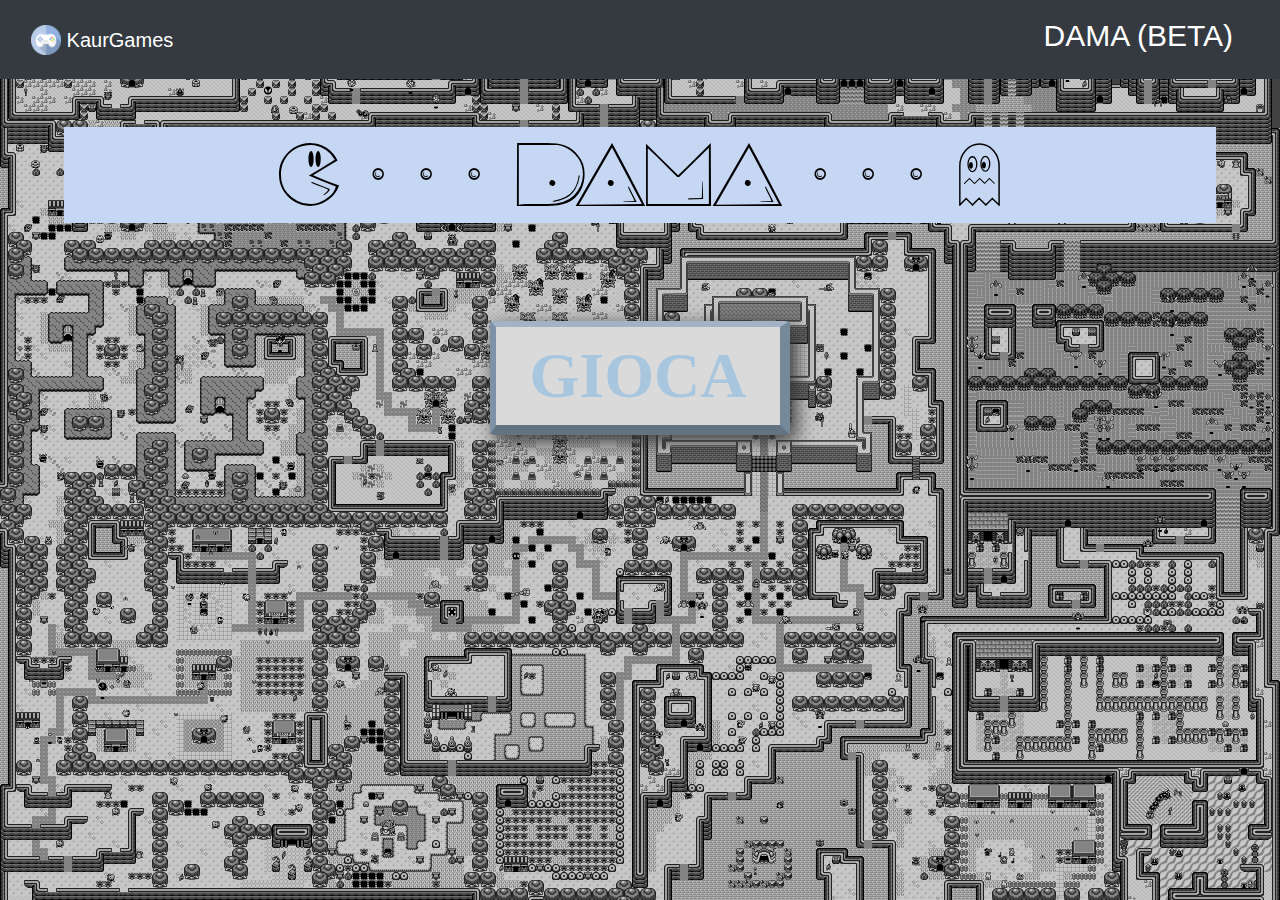
<file: giochi/dama/damakaur.html>
<!DOCTYPE html>
<html lang="it">

<head>
	<meta charset="utf-8">
	<title> Dama </title>
	<link rel="stylesheet" href="https://maxcdn.bootstrapcdn.com/bootstrap/4.5.2/css/bootstrap.min.css">
	<link rel="stylesheet" href="../../css/style.css">
	<script src="https://ajax.googleapis.com/ajax/libs/jquery/3.5.1/jquery.min.js"></script>
	<script src="https://cdnjs.cloudflare.com/ajax/libs/popper.js/1.16.0/umd/popper.min.js"></script>
	<script src="https://maxcdn.bootstrapcdn.com/bootstrap/4.5.2/js/bootstrap.min.js"></script>
	<script src="damakaur.js"></script>
	<link rel="stylesheet" href="damakaur.css">
	<style>
		body {
			background-image: url('../../img/sfondo.gif');
			background-repeat: no-repeat;
			background-attachment: fixed;
			background-size: cover;
			background-color: rgba(0, 0, 0, 0.5);
		}
	</style>
</head>

<body>
	<nav class="navbar navbar-dark bg-dark">
		<div class="container-fluid">
			<a class="navbar-brand" href="../../index.html">
				<img src="../../img/logo.png" alt="" width="30" height="30" class="d-inline-block align-top"> KaurGames
			</a>
			<h2 class="navbar-brand" style="font-size: 30px;">
				DAMA (BETA)
			</h2>
		</div>
	</nav>

	<script>
		let giocodama = new GiocoDama();

		crea();

	</script>


</body>

</html>
</file>
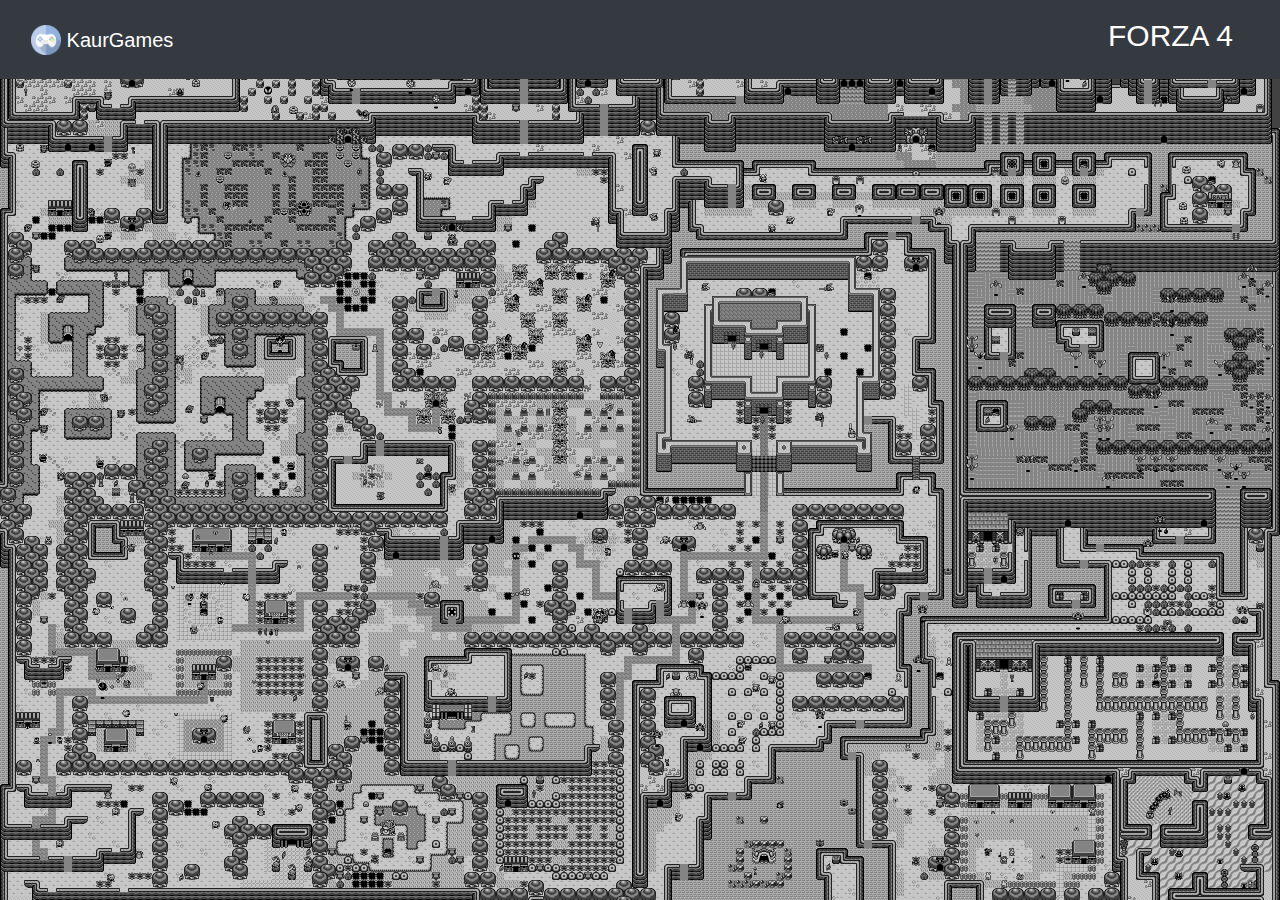
<file: giochi/forza 4/forza 4.html>
<!DOCTYPE html>
<html lang="it">

<head>
    <meta http-equiv="X-UA-Compatible" content="IE=edge">
    <meta charset="utf-8">
    <meta name="viewport" content="width=device-width, initial-scale=1">
    <link rel="stylesheet" href="https://maxcdn.bootstrapcdn.com/bootstrap/4.5.2/css/bootstrap.min.css">
    <script src="forza 4.js"></script>
    <script src="https://ajax.googleapis.com/ajax/libs/jquery/3.5.1/jquery.min.js"></script>
    <script src="https://cdnjs.cloudflare.com/ajax/libs/popper.js/1.16.0/umd/popper.min.js"></script>
    <script src="https://maxcdn.bootstrapcdn.com/bootstrap/4.5.2/js/bootstrap.min.js"></script>
    <link rel="stylesheet" href="../../css/style.css">
    <link href="forza 4.css" rel="stylesheet" type="text/css">
    <title>Forza 4</title>

    <style>
        body {
            background-image: url('../../img/sfondo.gif');
            background-repeat: no-repeat;
            background-attachment: fixed;
            background-size: cover;
            background-color: rgba(0, 0, 0, 0.5);
        }
    </style>
</head>

<body>
    <nav class="navbar navbar-dark bg-dark">
        <div class="container-fluid">
            <a class="navbar-brand" href="../../index.html">
                <img src="../../img/logo.png" alt="" width="30" height="30" class="d-inline-block align-top"> KaurGames
            </a>
            <h2 class="navbar-brand" style="font-size: 30px;">
                FORZA 4
            </h2>
        </div>
    </nav>
    <!-- <h1 style="text-align: center;">Forza 4</h1> -->
    <!-- <div id="contenitoreGioco"></div> -->


    <!-- <div id="contenitoreGioco">
        <div id="bottoniTabella"></div>
        <div id="menuGioco"></div>
    </div> -->


    <script>
        let forza4 = new Forza4();
        // forza4.creaTabellaGioco();
        // forza4.mostraCelle();
        crea();
        
    </script>

</body>

</html>
</file>
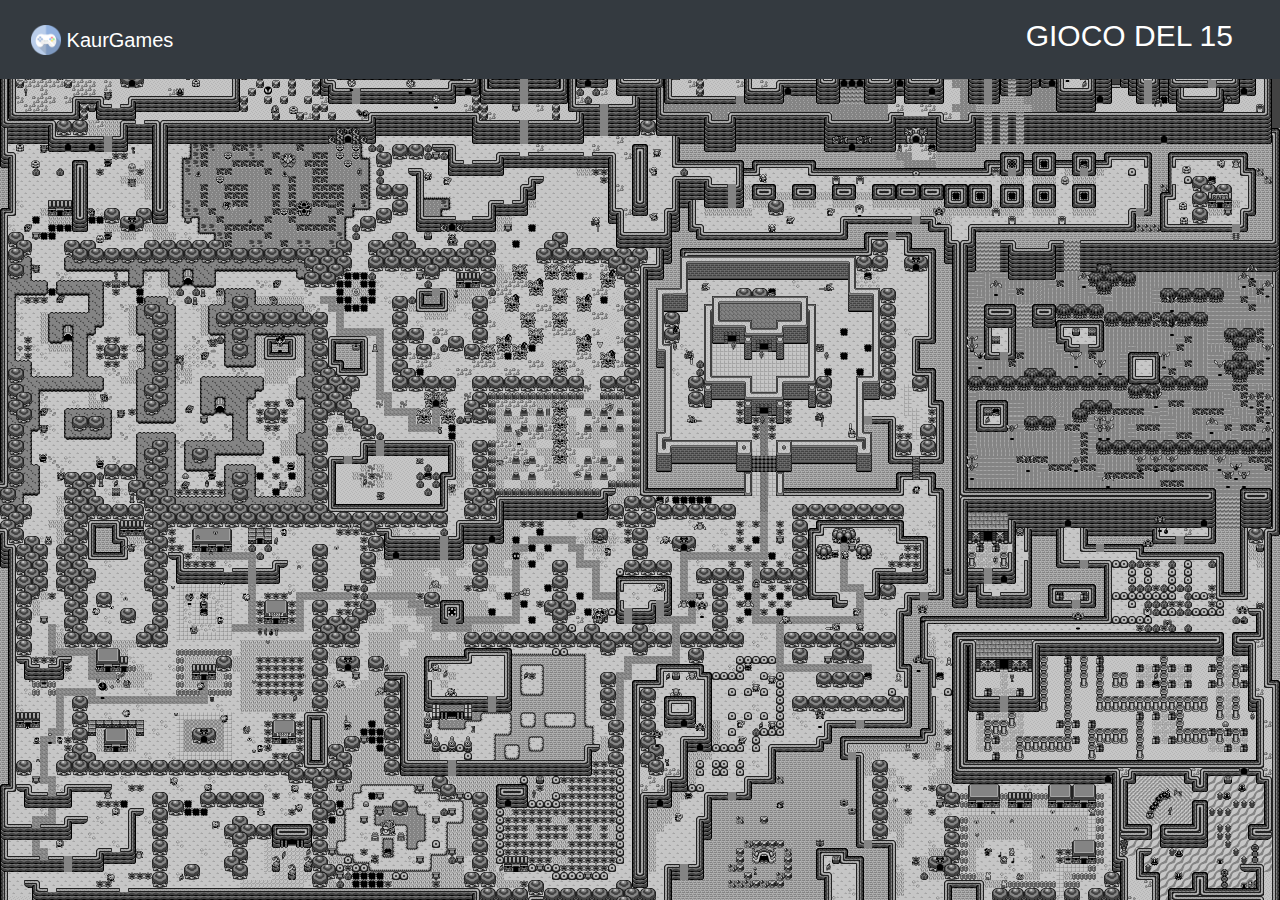
<file: giochi/gioco del 15/gioco del 15.html>
<!DOCTYPE html>
<html lang="it">

<head>
    <meta charset="utf-8">
    <meta name="viewport" content="width=device-width, initial-scale=1">
    <title>Gioco del 15</title>
    <link rel="stylesheet" href="https://maxcdn.bootstrapcdn.com/bootstrap/4.5.2/css/bootstrap.min.css">
    <link rel="stylesheet" href="../../css/style.css">
    <link rel="stylesheet" href="gioco del 15.css">
    <script src="https://ajax.googleapis.com/ajax/libs/jquery/3.5.1/jquery.min.js"></script>
    <script src="https://cdnjs.cloudflare.com/ajax/libs/popper.js/1.16.0/umd/popper.min.js"></script>
    <script src="https://maxcdn.bootstrapcdn.com/bootstrap/4.5.2/js/bootstrap.min.js"></script>
    <title>Gioco del 15</title>

    <script src="gioco del 15.js"></script>

</head>

<body>
    <nav class="navbar navbar-dark bg-dark">
        <div class="container-fluid">
            <a class="navbar-brand" href="../../index.html">
                <img src="../../img/logo.png" alt="" width="30" height="30" class="d-inline-block align-top"> KaurGames
            </a>
            <h2 class="navbar-brand" style="font-size: 30px;">
                GIOCO DEL 15
            </h2>
        </div>
    </nav>

    <script>
        let gioco = new Gioco15();

        crea();

    </script>


</body>

</html>
</file>
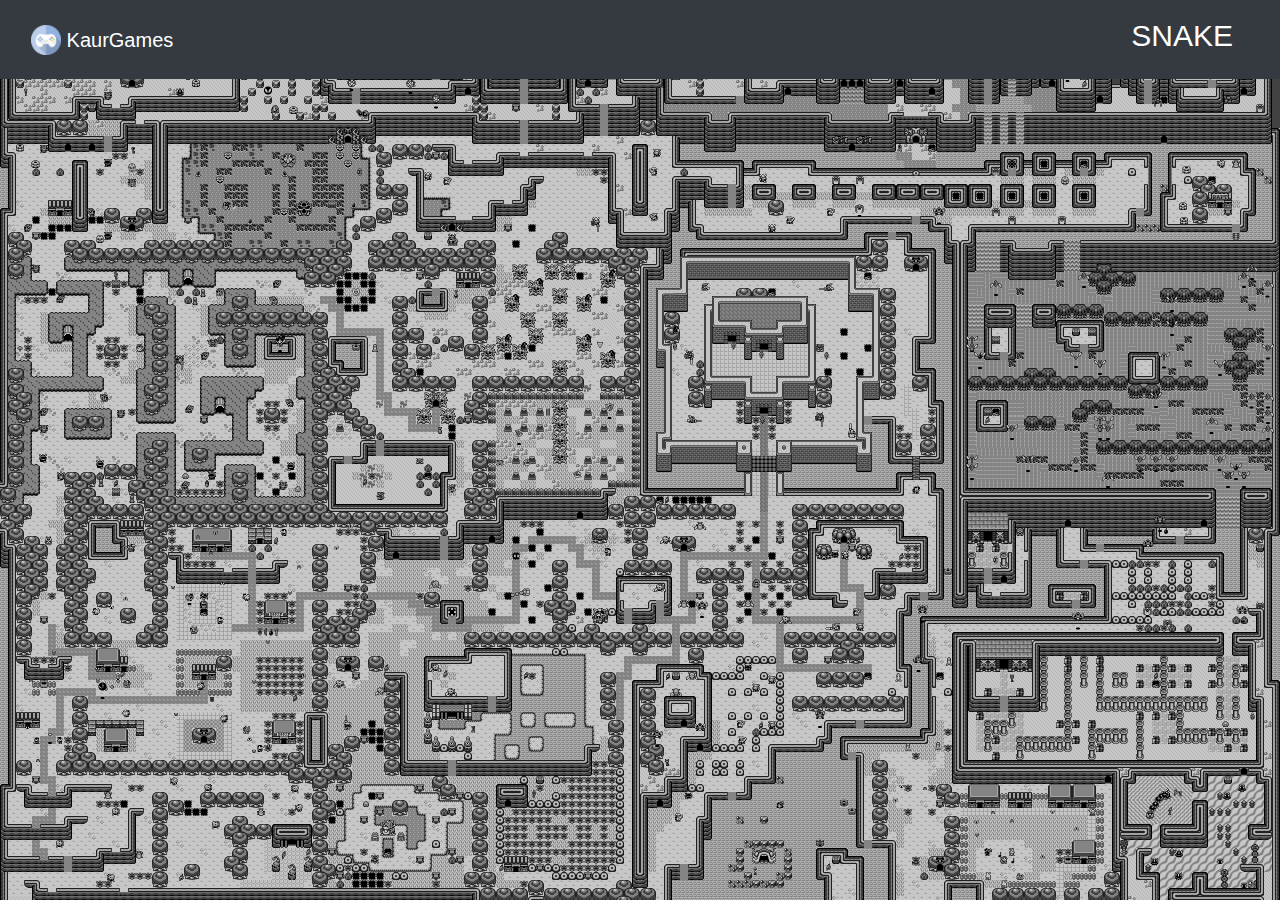
<file: giochi/snake/snake.html>
<!DOCTYPE html>
<html lang="it">

<head>
    <meta charset="utf-8">
    <meta name="viewport" content="width=device-width, initial-scale=1">
    <link rel="icon" href="../../img/logo.png" type="image/png" />
    <title>Snake</title>
    <link rel="stylesheet" href="https://maxcdn.bootstrapcdn.com/bootstrap/4.5.2/css/bootstrap.min.css">
    <link rel="stylesheet" href="style.css">
    <link rel="stylesheet" href="../../css/style.css">
    <script src="https://ajax.googleapis.com/ajax/libs/jquery/3.5.1/jquery.min.js"></script>
    <script src="https://cdnjs.cloudflare.com/ajax/libs/popper.js/1.16.0/umd/popper.min.js"></script>
    <script src="https://maxcdn.bootstrapcdn.com/bootstrap/4.5.2/js/bootstrap.min.js"></script>
    <script src="script.js"></script>
    <style>
        body {
            background-image: url('../../img/sfondo.gif');
            background-repeat: no-repeat;
            background-attachment: fixed;
            background-size: cover;
            background-color: rgba(0, 0, 0, 0.5);
        }
    </style>
</head>

<body onkeydown="">
    <nav class="navbar navbar-dark bg-dark">
        <div class="container-fluid">
            <a class="navbar-brand" href="../../index.html">
                <img src="../../img/logo.png" alt="" width="30" height="30" class="d-inline-block align-top"> KaurGames
            </a>
            <h2 class="navbar-brand" style="font-size: 30px;">
                SNAKE
            </h2>
        </div>
    </nav>
    <script>
        crea();
    </script>
</body>
</file>
<file: css/style.css>
.gioco:hover {
    cursor: pointer;
    background-color: #b6effb;
    transition: 0.3s;
}

.gioco {
    background-color: #b6effb;
    border-radius: 30px;
    font-family: NomeGioco;
}

.giocoSpeciale {
    background-color: #ff5252;
    border-radius: 30px;
    font-family: NomeGioco;
}

.titolo {
    font-size: 5vw;
    font-family: pacman;
    color: white;
    background-color: #c5d7f2;
    color: black;
    max-width: 90%;
}

p,
button {
    font-family: Arial;
}

@font-face {
    font-family: pacman;
    src: url("./font/PAC-FONT.TTF");
}

@font-face {
    font-family: NomeGioco;
    src: url("./font/Beyond Wonderland.ttf");
}
</file>
<file: top_giochi/visualizzatore_top_giochi.css>
.titoloPiuGiocati {
    display: flex;
    align-items: center;
    justify-content: center;
    font-family: "Comic Sans MS";
    font-weight: bold;
    font-size: 30px;
    padding: 10px;
}

#contenitoreGiochiPiuGiocati {
    display: flex;
    flex-direction: column;
    justify-content: space-around;
    align-items: center;
    margin: 0px 5%;
    margin-top: -40px;
    margin-bottom: 20px;
    border-radius: 0px 0px 30px 30px;
    /* width: 600px;
    height: 500px; */
    background-color: rgb(197, 215, 242);
    /* margin-left: auto;
    margin-right: auto; */
    /* padding: 10px; */
    overflow: hidden;
    opacity: 0.97;
}

.divImmagine {
    display: flex;
    flex-direction: row;
    align-items: center;
    justify-content: center;
    flex-wrap: wrap;
    width: 100%;
}
.nomeGioco {
    display: flex;
    flex-direction: column;
    justify-content: space-around;
    align-items: center;
    padding: 10px;
    /* align-items: space-around;
    justify-content: space-around; */
    font-family: "Comic Sans MS";
    font-weight: bold;
    font-size: 40px;
    min-width: 350px;
}
.immagine {
    padding: 25px;
    padding-top: 0;
    height: 350px;
    /* width: 50%; */
    width: 350px;
}
.bottoniAvantiIndietro {
    display: flex;
    flex-direction: row;
    padding: 10px;
}
</file>
<file: giochi/2048/2048.css>
h1 {
    text-align: center;
}

.titoloNumeri {
    font-family: 'Courier New', Courier, monospace;
}

td {
    font-family: 'Segoe UI', Tahoma, Geneva, Verdana, sans-serif;
    color: #353535;
    font-size: 35px;
    /* border: 1px solid gray; */
    /* border: 1px solid rgb(169, 198, 223); */
    height: 90px;
    width: 90px;
    background: rgb(169, 198, 223);
    border-radius: 4%;
    box-shadow: 2px 2px 4px rgb(111, 129, 145);
}
/* COLORI CELLE IN BASE AL NUMERO */
.cellaNumeri4 {
    background: rgb(154, 177, 196);
}
.cellaNumeri8 {
    background: rgb(118, 150, 175);
}
.cellaNumeri16 {
    background: rgb(90, 143, 184);
}
.cellaNumeri32 {
    background: rgb(56, 146, 214);
}
.cellaNumeri64 {
    background: rgb(0, 116, 204);
}
.cellaNumeri128 {
    background: rgb(51, 253, 159);
}
.cellaNumeri256 {
    background: rgb(0, 202, 91);
}
.cellaNumeri512 {
    background: rgb(156, 221, 36);
}
.cellaNumeri1024 {
    background: rgb(240, 140, 47);
}
.cellaNumeri2048 {
    background: rgb(240, 47, 47);
}

.divCella{
    display: flex;
    justify-content: center;
    align-items: center;
    position: relative;
    height: 100%;
    width: 100%;
}

.cellaSomma {
    display: flex;
    justify-content: center;
    align-items: center;
    position: absolute;
    border-radius: 4%;
    width: 90px;
    height: 90px;
    animation: animation_numero_sommato 0.5s 1 ease-out;
}
@keyframes animation_numero_sommato {
    0% {width: 90px; height: 90px;
        font-size: 35px;
    }
    25% {
        width: 100px; 
        background-color: yellow;
        height: 100px;
        font-size: 45px;
        /* margin-top: -5px;
        margin-left: -5px; */
        border: 2px solid black;
    }
    100% {width: 90px;
        height: 90px;
        font-size: 35px;
    }
}

.cellaNumeroGenerato {
    display: flex;
    justify-content: center;
    align-items: center;
    position: absolute;
    border-radius: 4%;
    width: 90px;
    height: 90px;
    animation: animation_numero_generato 0.5s 1 ease-out;
}
@keyframes animation_numero_generato {
    0% {width: 10px; height: 10px;
        font-size: 5px;
    }
    25% {
        width: 100px; 
        /* background-color: yellow; */
        height: 100px;
        border: 2px solid gray;
        font-size: 45px;
    }
    100% {width: 90px;
        height: 90px;
    }
}

#contenitoreGioco {
    display: flex;
    flex-direction: column;
}

#divgioco {
    text-align: center;
}

#tabellaGioco {
    font: bold 22px arial, serif;
    /* border: 10px solid rgb(97, 97, 97); */
    background-color: gray;
    padding: 10px;
    border-radius: 2%;
    box-shadow: 6px 6px 20px #353535;
    border-spacing: 5px;

    background-color: rgb(169, 198, 223);
    border-top: 6px solid rgb(163, 179, 197);
    border-left: 6px solid rgb(125, 146, 167);
    border-right: 10px solid rgb(117, 137, 155);
    border-bottom: 10px solid rgb(100, 115, 129);
    border-collapse: separate;
}


/*  */

#bottone-gioca {
    display: flex;
    justify-content: center;
    align-items: center;
    font-size: 4.0em;
    width: 300px;
    height: 100px;
}

button {
    color: rgb(169, 198, 223);
    background-color: rgb(218, 218, 218);
    text-align: center;
    border-radius: 8px;
    padding: 1px 12px;
    font-family: "Comic Sans MS";
    font-weight: bold;
    border-color: rgb(51, 51, 51);
}

button:hover {
    background-color: gray;
}

#box-1 {
    display: flex;
    justify-content: center;
    order: 1;
    flex-direction: column;
}

#box-2 {
    order: 2;
    display: flex;
    justify-content: center;
    align-items: center;
}

#box-3 {
    order: 3;
    display: flex;
    justify-content: center;
    flex-direction: column;
    visibility: hidden;
    width: 200px;
    height: 100%;
    background-color: transparent;
    border: transparent;
}

#box-3-tempoTrascorso,
#box-3-mosseEffettuate,
#box-3-puntiOttenuti {
    font: bold 22px arial, serif;
    background-color: gray;
    padding: 10px;
    border-radius: 2%;
    box-shadow: 6px 6px 20px #353535;
    border-spacing: 5px;
    background-color: rgb(169, 198, 223);
    border-top: 6px solid rgb(163, 179, 197);
    border-left: 6px solid rgb(125, 146, 167);
    border-right: 10px solid rgb(117, 137, 155);
    border-bottom: 10px solid rgb(100, 115, 129);
    border-collapse: separate;
    width: 300px;
}



#vittoria-sconfitta {
    border-radius: 8px;
    font-family: "Comic Sans MS";
    font-size: 3.0em;
}

#row-2 {
    padding-top: 50px;
}

#row-3 {
    display: flex;
    justify-content: center;
    padding-top: 50px;
}


#container {
    justify-content: center;
}

#bottone-tornaAlMenù,
#bottone-rigioca,
#bottone-gioca {
    width: 300px;
    height: auto;
    border-radius: 2%;
    box-shadow: 6px 6px 20px #353535;
    border-spacing: 5px;
    border-top: 6px solid rgb(163, 179, 197);
    border-left: 6px solid rgb(125, 146, 167);
    border-right: 10px solid rgb(117, 137, 155);
    border-bottom: 10px solid rgb(100, 115, 129);
}

.bottone-menù {
    display: flex;
    font-size: xx-large;
    padding: 30px;
}
</file>
<file: giochi/campo minato/style.css>
h1 {
    text-shadow: 2px 2px 4px black;
    color: aliceblue;
    text-align: center;
    font-size: 4.0em;
}

h2 {
    text-align: center;
}

table {
    display: flex;
    justify-content: center;
    width: 100%;
    height: 100%;
    padding: 10px;
    border-radius: 2%;
    box-shadow: 6px 6px 20px #353535;
    background-color: rgb(0, 97, 57);
    border-top: 6px solid rgb(163, 179, 197);
    border-left: 6px solid rgb(125, 146, 167);
    border-right: 10px solid rgb(117, 137, 155);
    border-bottom: 10px solid rgb(100, 115, 129);
    border-collapse: collapse;
}

td {
    padding: 2px;
    color: aliceblue;
    text-align: center;
}

td:hover {
    background-color: rgb(107, 107, 107);
}

.coperto {
    background-color: rgb(169, 198, 223);
    border: 2px inset rgb(78, 78, 78);
    border-collapse: collapse;
}

.scoperto {
    background-color: rgb(107, 107, 107);
    border: 2px inset rgb(78, 78, 78);
    border-collapse: collapse;
}

#bottone-gioca {
    font-size: 4.0em;
    width: 300px;
    height: 100px;
}

button {
    color: rgb(169, 198, 223);
    background-color: rgb(218, 218, 218);
    text-align: center;
    border-radius: 8px;
    padding: 1px 12px;
    font-family: "Comic Sans MS";
    font-weight: bold;
    border-color: rgb(51, 51, 51);
}

button:hover {
    background-color: gray;
}

#box-1 {
    order: 1;
    display: flex;
    justify-content: center;
    flex-direction: column;
}

#box-2 {
    order: 2;
    display: flex;
    justify-content: center;
    align-items: center;
    flex-direction: column;
}

#box-3 {
    order: 3;
    display: flex;
    justify-content: center;
    flex-direction: column;
    visibility: hidden;
    width: 200px;
    height: 100%;
    background-color: transparent;
    border: transparent;
}

#bottone-facile,
#bottone-normale,
#bottone-difficile {
    height: 50px;
    width: 200px;
    text-align: center;
    border-radius: 8px;
    padding: 1px 12px;
    font-family: "Comic Sans MS";
    font-size: 1.4em;
    font-weight: bold;
}

.facile {
    height: 50px;
    width: 50px;
    font-size: x-large;
}

.normale {
    height: 40px;
    width: 40px;
    font-size: large;
}

.difficile {
    height: 30px;
    width: 30px;
    font-size: medium;
}

#vittoria-sconfitta {
    border-radius: 8px;
    font-family: "Comic Sans MS";
    font-size: 3.0em;
}

#menù-container {
    display: flex;
    height: 300px;
}

#row-2 {
    display: flex;
    justify-content: center;
    padding-top: 50px;
    padding: 50px;
}

#row-3 {
    display: flex;
    justify-content: center;
}

#name {
    font-size: x-large;
    text-align: center;
}

.mina {
    width: 100%;
    height: 100%;
}

.menu-scelta {
    display: flex;
    justify-content: center;
    width: 100%;
    height: auto;
    flex-direction: column;
    align-items: center;
}

#container {
    justify-content: center;
}

#bottone-tornaAlMenù,
#bottone-rigioca,
#bottone-gioca {
    width: 300px;
    height: auto;
    border-radius: 2%;
    box-shadow: 6px 6px 20px #353535;
    border-spacing: 5px;
    border-top: 6px solid rgb(163, 179, 197);
    border-left: 6px solid rgb(125, 146, 167);
    border-right: 10px solid rgb(117, 137, 155);
    border-bottom: 10px solid rgb(100, 115, 129);
}

.bottone-menù {
    display: flex;
    font-size: xx-large;
    padding: 30px;
}

#box-3-modalità,
#box-3-numeroMine,
#box-3-caselleRimanenti,
#box-3-sceltaBandiere,
#box-3-onOff {
    font: bold 22px arial, serif;
    padding: 10px;
    border-radius: 2%;
    box-shadow: 6px 6px 20px #353535;
    border-spacing: 5px;
    background-color: rgb(169, 198, 223);
    border-top: 6px solid rgb(163, 179, 197);
    border-left: 6px solid rgb(125, 146, 167);
    border-right: 10px solid rgb(117, 137, 155);
    border-bottom: 10px solid rgb(100, 115, 129);
    border-collapse: separate;
}

#box-3-sceltaBandiere {
    display: flex;
    margin-top: 50px;
    width: 100px;
    height: 100px;
    background-color: aqua;
    justify-content: center;
}

#box-3-onOff {
    display: flex;
    justify-content: center;
    font: 3.0em;
    color: black;
    width: 100px;
    height: auto;
    background-color: aliceblue;
}

#box-3-onOff:hover {
    background-color: grey;
}

.bandiera {
    width: 100%;
    height: 100%;
}

.scrittaRossa {
    color: red;
}

.scrittaBianca {
    color: white;
}

#box-3-secondaChance {
    font-size: 2.0em;
    padding: 10px;
    visibility: hidden;
    display: none;
    font: bold 22px arial, serif;
    padding: 10px;
    border-radius: 2%;
    box-shadow: 6px 6px 20px #353535;
    border-spacing: 5px;
    background-color: rgb(169, 198, 223);
    border-top: 6px solid rgb(163, 179, 197);
    border-left: 6px solid rgb(125, 146, 167);
    border-right: 10px solid rgb(117, 137, 155);
    border-bottom: 10px solid rgb(100, 115, 129);
    border-collapse: separate;
}
</file>
<file: giochi/Colpisci la talpa/colpisci_la_talpa.css>
#contenutoreGioco {
    border: 1px solid green;
    /* height: 500px;
    width: 600px; */
    background-image: url('immagini/prato2.jpg');
    /* background-repeat: no-repeat; */
    padding: 10px;
    border-radius: 2%;
    box-shadow: 6px 6px 20px #353535;
    background-color: rgb(0, 97, 57);
    border-top: 6px solid rgb(163, 179, 197);
    border-left: 6px solid rgb(125, 146, 167);
    border-right: 10px solid rgb(117, 137, 155);
    border-bottom: 10px solid rgb(100, 115, 129);
    border-collapse: collapse;
    overflow: hidden;
}

.talpa {
    position: absolute;
    content: url(immagini/talpa.png);
    animation: animation_talpa 0.4s 1 ease;
}
@keyframes animation_talpa {
    0% {transform: scale(0.5, 0.2);
    }
    100% {
        transform: scale(1, 1);
    }
}

.talpaColpita {
    position: absolute;
    content: url(immagini/talpa2.png);
}

.divTalpa {
    position: relative;
}

/* GRAFICA PAGINA */
.titolo{
    font-size: 4vw;
}

#bottone-gioca {
    font-size: 4.0em;
    width: 300px;
    height: 100px;
}

button {
    color: rgb(169, 198, 223);
    background-color: rgb(218, 218, 218);
    text-align: center;
    border-radius: 8px;
    padding: 1px 12px;
    /* font-family: "Comic Sans MS"; */
    font-family: "Arial";
    font-weight: bold;
    border-color: rgb(51, 51, 51);
}

button:hover {
    background-color: gray;
}

#box-1 {
    order: 1;
    display: flex;
    justify-content: center;
    flex-direction: column;
}

#box-2 {
    order: 2;
    display: flex;
    justify-content: center;
    align-items: center;
    flex-direction: column;
}

#box-3 {
    order: 3;
    display: flex;
    justify-content: center;
    flex-direction: column;
    visibility: hidden;
    /* width: 200px; */
    height: 100%;
    background-color: transparent;
    border: transparent;
}

#vittoria-sconfitta {
    border-radius: 8px;
    font-family: "Comic Sans MS";
    font-size: 3.0em;
}

#row-2 {
    display: flex;
    justify-content: center;
    padding-top: 50px;
    padding: 50px;
}

#row-3 {
    display: flex;
    justify-content: center;
}

#container {
    justify-content: center;
}

#bottone-tornaAlMenù,
#bottone-rigioca,
#bottone-gioca {
    width: 300px;
    height: auto;
    border-radius: 2%;
    box-shadow: 6px 6px 20px #353535;
    border-spacing: 5px;
    border-top: 6px solid rgb(163, 179, 197);
    border-left: 6px solid rgb(125, 146, 167);
    border-right: 10px solid rgb(117, 137, 155);
    border-bottom: 10px solid rgb(100, 115, 129);
}

.bottone-menù {
    display: flex;
    font-size: xx-large;
    padding: 30px;
}

#box-3-punti,
#box-3-tempoRimanente {
    font: bold 22px arial, serif;
    padding: 10px;
    border-radius: 2%;
    box-shadow: 6px 6px 20px #353535;
    border-spacing: 5px;
    background-color: rgb(169, 198, 223);
    border-top: 6px solid rgb(163, 179, 197);
    border-left: 6px solid rgb(125, 146, 167);
    border-right: 10px solid rgb(117, 137, 155);
    border-bottom: 10px solid rgb(100, 115, 129);
    border-collapse: separate;
}

h2 {
    text-align: center;
}

#menù-container {
    display: flex;
    height: 300px;
}

.menu-scelta {
    display: flex;
    justify-content: center;
    width: 100%;
    height: auto;
    flex-direction: column;
    align-items: center;
}

#bottone-facile,
#bottone-normale,
#bottone-difficile {
    height: 50px;
    width: 200px;
    text-align: center;
    border-radius: 8px;
    padding: 1px 12px;
    font-family: "Comic Sans MS";
    font-size: 1.4em;
    font-weight: bold;
}
</file>
<file: giochi/dama/dama.css>
td {
    border: 5px solid black;
    height: 60px;
    width: 60px;
    display: flex;
    justify-content: center;
    align-items: center;
}

.pedinawhite {
    height: 85%;
    width: 85%;
    background-color: white;
    border: 1px solid black;
    border-radius: 100%;
}

.pedinablack {
    height: 85%;
    width: 85%;
    background-color: black;
    border: 1px solid white;
    border-radius: 100%;
}

.damawhite {
    height: 90%;
    width: 90%;
    background-color: white;
    border: 5px solid black;
    border-radius: 100%;
}

.damablack {
    height: 90%;
    width: 90%;
    background-color: black;
    border: 5px solid white;
    border-radius: 100%;
}

table {
    border: 10px solid black
}

tr {
    display: flex;
    flex-direction: row;
}

/* GRAFICA SITO */
/* #bottone-gioca {
    font-size: 4.0em;
    width: 300px;
    height: 100px;
}
button {
    color: rgb(169, 198, 223);
    background-color: rgb(218, 218, 218);
    text-align: center;
    border-radius: 8px;
    padding: 1px 12px;
    font-family: "Arial";
    font-weight: bold;
    border-color: rgb(51, 51, 51);
}
button:hover {
    background-color: gray;
} */
/* #bottone-tornaAlMenù,
#bottone-rigioca,
#bottone-gioca {
    width: 300px;
    height: auto;
    border-radius: 2%;
    box-shadow: 6px 6px 20px #353535;
    border-spacing: 5px;
    border-top: 6px solid rgb(163, 179, 197);
    border-left: 6px solid rgb(125, 146, 167);
    border-right: 10px solid rgb(117, 137, 155);
    border-bottom: 10px solid rgb(100, 115, 129);
}
.bottone-menù {
    display: flex;
    font-size: xx-large;
    padding: 30px;
} */

/* VECCHIA STRUTTURA */
/* #box-1 {
    order: 1;
    display: flex;
    justify-content: center;
    flex-direction: column;
}
#box-2 {
    order: 2;
    display: flex;
    justify-content: center;
    align-items: center;
    flex-direction: column;
}
#box-3 {
    order: 3;
    display: flex;
    justify-content: center;
    flex-direction: column;
    visibility: hidden;
    height: 100%;
    background-color: transparent;
    border: transparent;
} */
/* #row-2 {
    display: flex;
    justify-content: center;
    padding-top: 50px;
    padding: 50px;
}
#row-3 {
    display: flex;
    justify-content: center;
} */
/* #container {
    justify-content: center;
} */


#vittoria-sconfitta {
    border-radius: 8px;
    font-family: "Comic Sans MS";
    font-size: 3.0em;
}



#box-3-tempoTrascorso {
    font: bold 22px arial, serif;
    padding: 10px;
    border-radius: 2%;
    box-shadow: 6px 6px 20px #353535;
    border-spacing: 5px;
    background-color: rgb(169, 198, 223);
    border-top: 6px solid rgb(163, 179, 197);
    border-left: 6px solid rgb(125, 146, 167);
    border-right: 10px solid rgb(117, 137, 155);
    border-bottom: 10px solid rgb(100, 115, 129);
    border-collapse: separate;
}

h2 {
    text-align: center;
}

#menù-container {
    display: flex;
    height: 300px;
}

.menu-scelta {
    display: flex;
    justify-content: center;
    width: 100%;
    height: auto;
    flex-direction: column;
    align-items: center;
}

#bottone-facile,
#bottone-normale,
#bottone-difficile {
    height: 50px;
    width: 200px;
    text-align: center;
    border-radius: 8px;
    padding: 1px 12px;
    font-family: "Comic Sans MS";
    font-size: 1.4em;
    font-weight: bold;
}


/* STRUTTURA PAGINA */
#box-3 {
    visibility: hidden;
}
#box-1, #box-2, #box-3 {
    /* border: 1px solid black; */
    margin-bottom: 20px;
}
#container {
    margin-top: 50px;
}
</file>
<file: giochi/dama/damakaur.css>
td {
    border: 5px solid black;
    height: 60px;
    width: 60px;
    display: flex;
    justify-content: center;
    align-items: center;
}

.pedinawhite {
    height: 85%;
    width: 85%;
    background-color: white;
    border: 1px solid black;
    border-radius: 100%;
}

.pedinablack {
    height: 85%;
    width: 85%;
    background-color: black;
    border: 1px solid white;
    border-radius: 100%;
}

.damawhite {
    height: 90%;
    width: 90%;
    background-color: white;
    border: 5px solid black;
    border-radius: 100%;
}

.damablack {
    height: 90%;
    width: 90%;
    background-color: black;
    border: 5px solid white;
    border-radius: 100%;
}

table {
    border: 10px solid black
}

tr {
    display: flex;
    flex-direction: row;
}

/* GRAFICA SITO */

#bottone-gioca {
    font-size: 4.0em;
    width: 300px;
    height: 100px;
}

button {
    color: rgb(169, 198, 223);
    background-color: rgb(218, 218, 218);
    text-align: center;
    border-radius: 8px;
    padding: 1px 12px;
    font-family: "Comic Sans MS";
    font-weight: bold;
    border-color: rgb(51, 51, 51);
}

button:hover {
    background-color: gray;
}

#box-1 {
    order: 1;
    display: flex;
    justify-content: center;
    flex-direction: column;
}

#box-2 {
    order: 2;
    display: flex;
    justify-content: center;
    align-items: center;
    flex-direction: column;
}

#box-3 {
    order: 3;
    display: flex;
    justify-content: center;
    flex-direction: column;
    visibility: hidden;
    width: 200px;
    height: 100%;
    background-color: transparent;
    border: transparent;
}

#vittoria-sconfitta {
    border-radius: 8px;
    font-family: "Comic Sans MS";
    font-size: 3.0em;
}

#row-2 {
    display: flex;
    justify-content: center;
    padding-top: 50px;
    padding: 50px;
}

#row-3 {
    display: flex;
    justify-content: center;
}

#container {
    justify-content: center;
}

#bottone-tornaAlMenù,
#bottone-rigioca,
#bottone-gioca {
    width: 300px;
    height: auto;
    border-radius: 2%;
    box-shadow: 6px 6px 20px #353535;
    border-spacing: 5px;
    border-top: 6px solid rgb(163, 179, 197);
    border-left: 6px solid rgb(125, 146, 167);
    border-right: 10px solid rgb(117, 137, 155);
    border-bottom: 10px solid rgb(100, 115, 129);
}

.bottone-menù {
    display: flex;
    font-size: xx-large;
    padding: 30px;
}

#box-3-tempoTrascorso {
    font: bold 22px arial, serif;
    padding: 10px;
    border-radius: 2%;
    box-shadow: 6px 6px 20px #353535;
    border-spacing: 5px;
    background-color: rgb(169, 198, 223);
    border-top: 6px solid rgb(163, 179, 197);
    border-left: 6px solid rgb(125, 146, 167);
    border-right: 10px solid rgb(117, 137, 155);
    border-bottom: 10px solid rgb(100, 115, 129);
    border-collapse: separate;
}

h2 {
    text-align: center;
}

#menù-container {
    display: flex;
    height: 300px;
}

.menu-scelta {
    display: flex;
    justify-content: center;
    width: 100%;
    height: auto;
    flex-direction: column;
    align-items: center;
}

#bottone-facile,
#bottone-normale,
#bottone-difficile {
    height: 50px;
    width: 200px;
    text-align: center;
    border-radius: 8px;
    padding: 1px 12px;
    font-family: "Comic Sans MS";
    font-size: 1.4em;
    font-weight: bold;
}
</file>
<file: giochi/forza 4/forza 4.css>
#divGioco {
    display: flex;
    justify-content: center;
    margin-top: 2%;
}

table {
    border: 4px solid rgb(0, 0, 146);
    background-color: blue;
    padding: 10px;
    border-spacing: 10px;
    border-radius: 4%;
    box-shadow: 6px 6px 20px #353535;
    border-collapse: separate;
}

td {
    border: 2px solid rgb(0, 0, 146);
    background-color: gray;
    overflow: hidden;
    border-radius: 100%;
    min-height: 60px;
    min-width: 60px;
    height: 60px;
    width: 60px;
    box-shadow: 1px 1px 3px #000000;
}

.cellaPedina {
    border-radius: 100%;
    box-shadow: inset 2px 2px 4px #000000;
    height: 100%;
    width: 100%;
}


/*  */

.titolo{
    font-size: 4vw;
}

#bottone-gioca {
    display: flex;
    justify-content: center;
    align-items: center;
    font-size: 4.0em;
    width: 300px;
    height: 100px;
}

button {
    color: rgb(169, 198, 223);
    background-color: rgb(218, 218, 218);
    text-align: center;
    border-radius: 8px;
    padding: 1px 12px;
    font-family: "Comic Sans MS";
    font-weight: bold;
    border-color: rgb(51, 51, 51);
}

button:hover {
    background-color: gray;
}

#box-1 {
    display: flex;
    justify-content: center;
    order: 1;
    flex-direction: column;
}

#box-2 {
    order: 2;
    display: flex;
    justify-content: center;
    align-items: center;
}

#box-3 {
    justify-content: center;
    color: aliceblue;
    font-size: 2em;
    order: 3;
    visibility: hidden;
    width: 300px;
}


#vittoria-sconfitta {
    border-radius: 8px;
    font-family: "Comic Sans MS";
    font-size: 2.2em;
}

#row-2 {
    padding-top: 50px;
}

#row-3 {
    display: flex;
    justify-content: center;
    padding-top: 50px;
}


#container {
    justify-content: center;
}

#bottone-tornaAlMenù,
#bottone-rigioca {
    width: 300px;
    height: 100px;
}

.bottone-menù {
    display: flex;
    font-size: xx-large;
    padding: 30px;
}
</file>
<file: giochi/gioco del 15/gioco del 15.css>
body {
    background-image: url('../../img/sfondo.gif');
    background-repeat: no-repeat;
    background-attachment: fixed;
    background-size: cover;
    background-color: rgba(0, 0, 0, 0.5);
}


.titolo{
    font-size: 4vw;
}


td {
    background: rgb(148, 148, 148);
    border: 3px solid rgb(88, 88, 88);
    height: 80px;
    width: 80px;
    text-align: center;
    box-shadow: 1px 1px 0.5px darkgray;
    margin: 1px;
}

td:hover {
    background-color: rgb(118, 118, 118);
}

td:active {
    background-color: rgb(98, 98, 98);
}

#bottone-gioca {
    display: flex;
    justify-content: center;
    align-items: center;
    font-size: 4.0em;
    width: 300px;
    height: 100px;
}

#bottone-tornaAlMenù,
#bottone-rigioca {
    width: 300px;
    height: 100px;
}



/*  */

button {
    color: rgb(169, 198, 223);
    background-color: rgb(218, 218, 218);
    text-align: center;
    border-radius: 8px;
    padding: 1px 12px;
    font-family: "Comic Sans MS";
    font-weight: bold;
    border-color: rgb(51, 51, 51);
}

button:hover {
    background-color: gray;
}

#box-1 {
    display: flex;
    justify-content: center;
    order: 1;
    flex-direction: column;
}

#box-2, #tabellaGioco {
    order: 2;
    display: flex;
    justify-content: center;
    align-items: center;
}

#box-3 {
    justify-content: center;
    color: aliceblue;
    font-size: 2em;
    order: 3;
    visibility: hidden;
    width: 300px;
}

.bottone-menù {
    display: flex;
    font-size: xx-large;
    padding: 30px;
}

#vittoria-sconfitta {
    border-radius: 8px;
    font-family: "Comic Sans MS";
    font-size: 2.2em;
}

#row-2 {
    padding-top: 50px;
}

#row-3 {
    display: flex;
    justify-content: center;
    padding-top: 50px;
}

/*
#bottone-facile,
#bottone-normale,
#bottone-difficile {
    height: 50px;
    width: 200px;
    text-align: center;
    border-radius: 8px;
    padding: 1px 12px;
    font-family: "Comic Sans MS";
    font-size: 1.4em;
    font-weight: bold;
}

.facile {
    height: 50px;
    width: 50px;
    font-size: x-large;
}

.normale {
    height: 40px;
    width: 40px;
    font-size: large;
}

.difficile {
    height: 30px;
    width: 30px;
    font-size: medium;
}



#menù-container {
    display: flex;
    height: 300px;
}

#name {
    font-size: x-large;
    text-align: center;
}

.mina {
    width: 20px;
    height: 20px;
}

.menu-scelta {
    display: flex;
    justify-content: center;
    width: 100%;
    height: auto;
}

#container {
    justify-content: center;
}

#bottone-tornaAlMenù,
#bottone-rigioca {
    width: 300px;
    height: 100px;
}
 */
</file>
<file: giochi/snake/style.css>
h2 {
    text-align: center;
}

.mela {
    width: 30px;
    height: 30px;
}

table {
    display: flex;
    justify-content: center;
    width: 100%;
    height: 100%;
    padding: 10px;
    border-radius: 2%;
    box-shadow: 6px 6px 20px #353535;
    background-color: rgb(0, 97, 57);
    border-top: 6px solid rgb(163, 179, 197);
    border-left: 6px solid rgb(125, 146, 167);
    border-right: 10px solid rgb(117, 137, 155);
    border-bottom: 10px solid rgb(100, 115, 129);
    border-collapse: collapse;
}

td {
    width: 35px;
    height: 35px;
    padding: 0px;
}

.campo1 {
    background-color: greenyellow;
}

.campo2 {
    background-color: rgb(0, 207, 0);
}

#bottone-gioca {
    font-size: 4.0em;
    width: 300px;
    height: 100px;
}

button {
    color: rgb(169, 198, 223);
    background-color: rgb(218, 218, 218);
    text-align: center;
    border-radius: 8px;
    padding: 1px 12px;
    font-family: "Comic Sans MS";
    font-weight: bold;
    border-color: rgb(51, 51, 51);
}

button:hover {
    background-color: gray;
}

#box-1 {
    order: 1;
    display: flex;
    justify-content: center;
    flex-direction: column;
}

#box-2 {
    order: 2;
    display: flex;
    justify-content: center;
    align-items: center;
    flex-direction: column;
}

#box-3 {
    order: 3;
    display: flex;
    justify-content: center;
    flex-direction: column;
    visibility: hidden;
    width: 200px;
    height: 100%;
    background-color: transparent;
    border: transparent;
}

#vittoria,
#sconfitta {
    border-radius: 8px;
    font-family: "Comic Sans MS";
    font-size: 3.0em;
}

#row-2 {
    display: flex;
    justify-content: center;
    padding-top: 50px;
    padding: 50px;
}

#row-3 {
    display: flex;
    justify-content: center;
}

#container {
    justify-content: center;
}

#bottone-tornaAlMenù,
#bottone-rigioca,
#bottone-gioca {
    width: 300px;
    height: auto;
    border-radius: 2%;
    box-shadow: 6px 6px 20px #353535;
    border-spacing: 5px;
    border-top: 6px solid rgb(163, 179, 197);
    border-left: 6px solid rgb(125, 146, 167);
    border-right: 10px solid rgb(117, 137, 155);
    border-bottom: 10px solid rgb(100, 115, 129);
}

.bottone-menù {
    display: flex;
    font-size: xx-large;
    padding: 30px;
}

#box-3-punti,
#box-3-aumento {
    font: bold 22px arial, serif;
    padding: 10px;
    border-radius: 2%;
    box-shadow: 6px 6px 20px #353535;
    border-spacing: 5px;
    background-color: rgb(169, 198, 223);
    border-top: 6px solid rgb(163, 179, 197);
    border-left: 6px solid rgb(125, 146, 167);
    border-right: 10px solid rgb(117, 137, 155);
    border-bottom: 10px solid rgb(100, 115, 129);
    border-collapse: separate;
}

#box-3-punti {
    text-decoration: underline;
    font-size: 2.0em;
    padding: 10px;
    color: red;
}

#box-3-aumento {
    font-size: 2.0em;
    padding: 10px;
    visibility: hidden;
    display: none;
}

.serpente {
    width: 100%;
    height: 100%;
}

.scrittaRossa {
    color: red;
}

.scrittaBianca {
    color: white;
}
</file>
